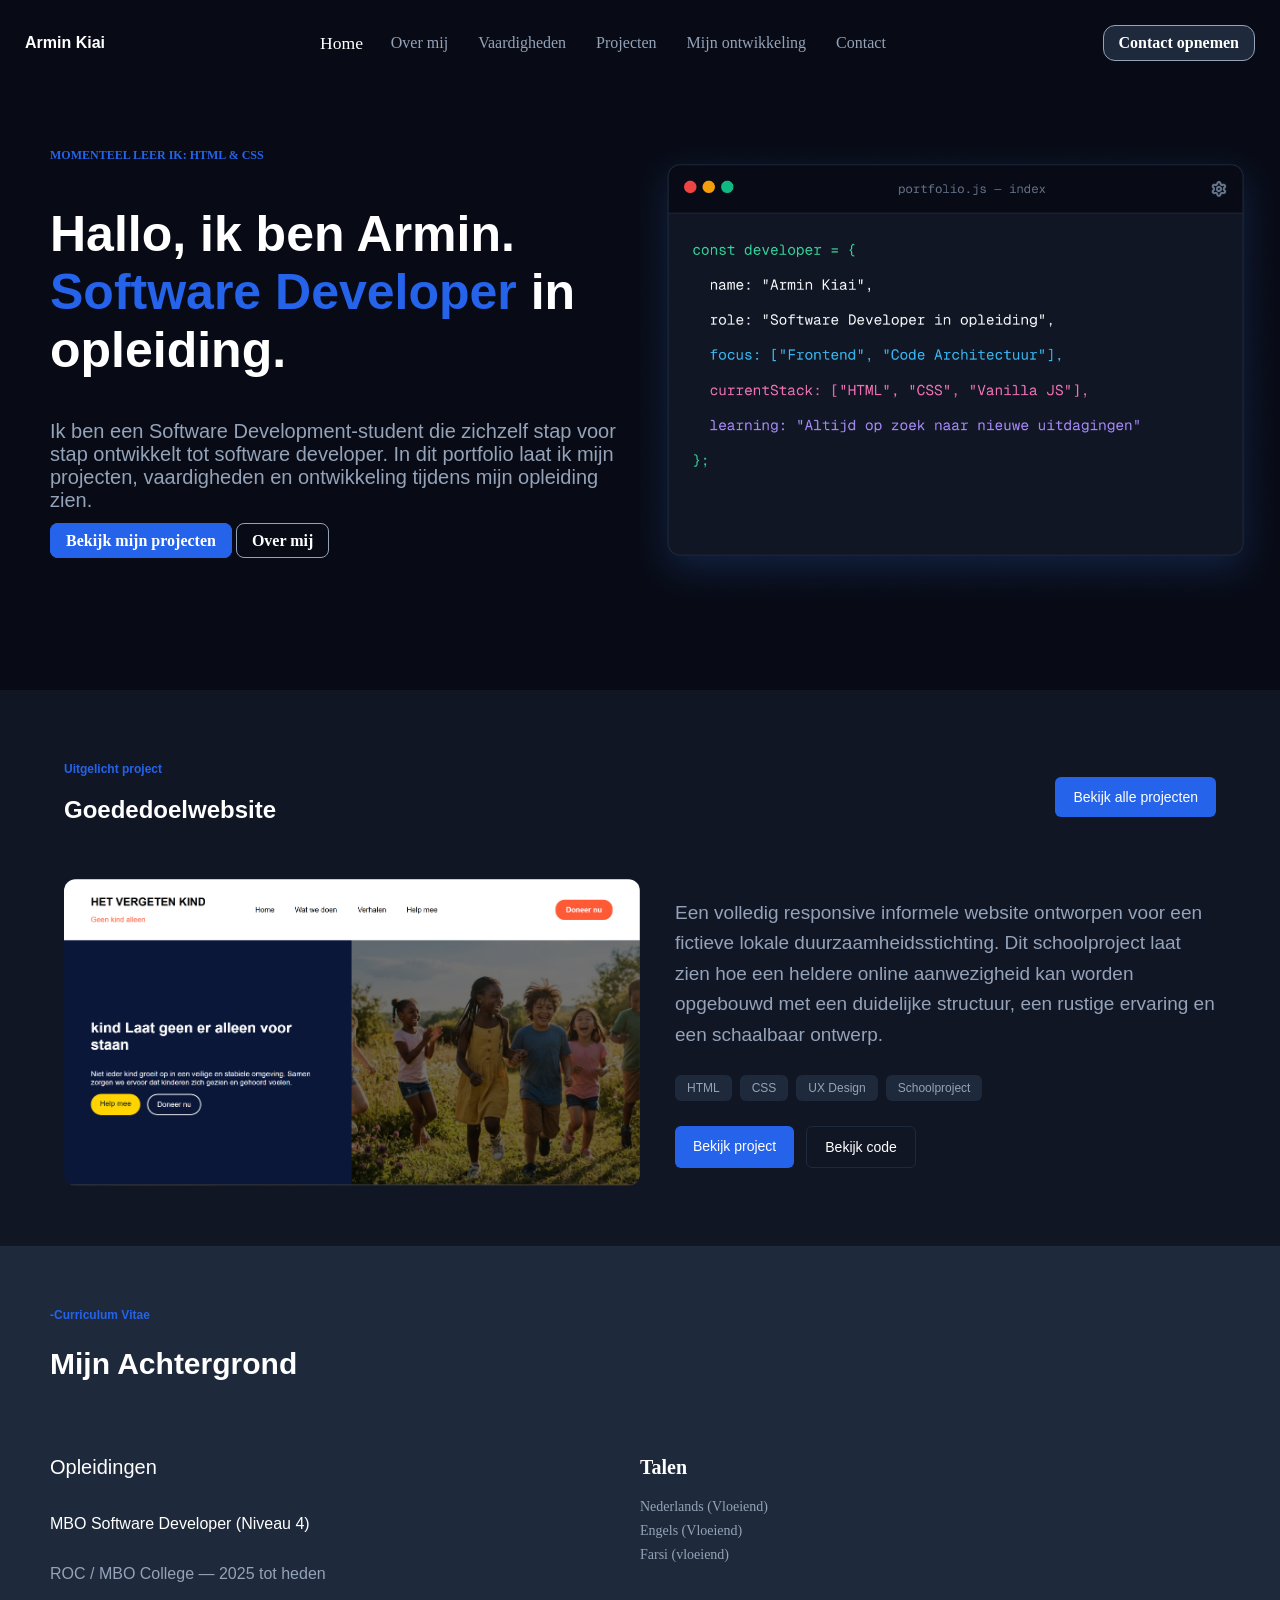
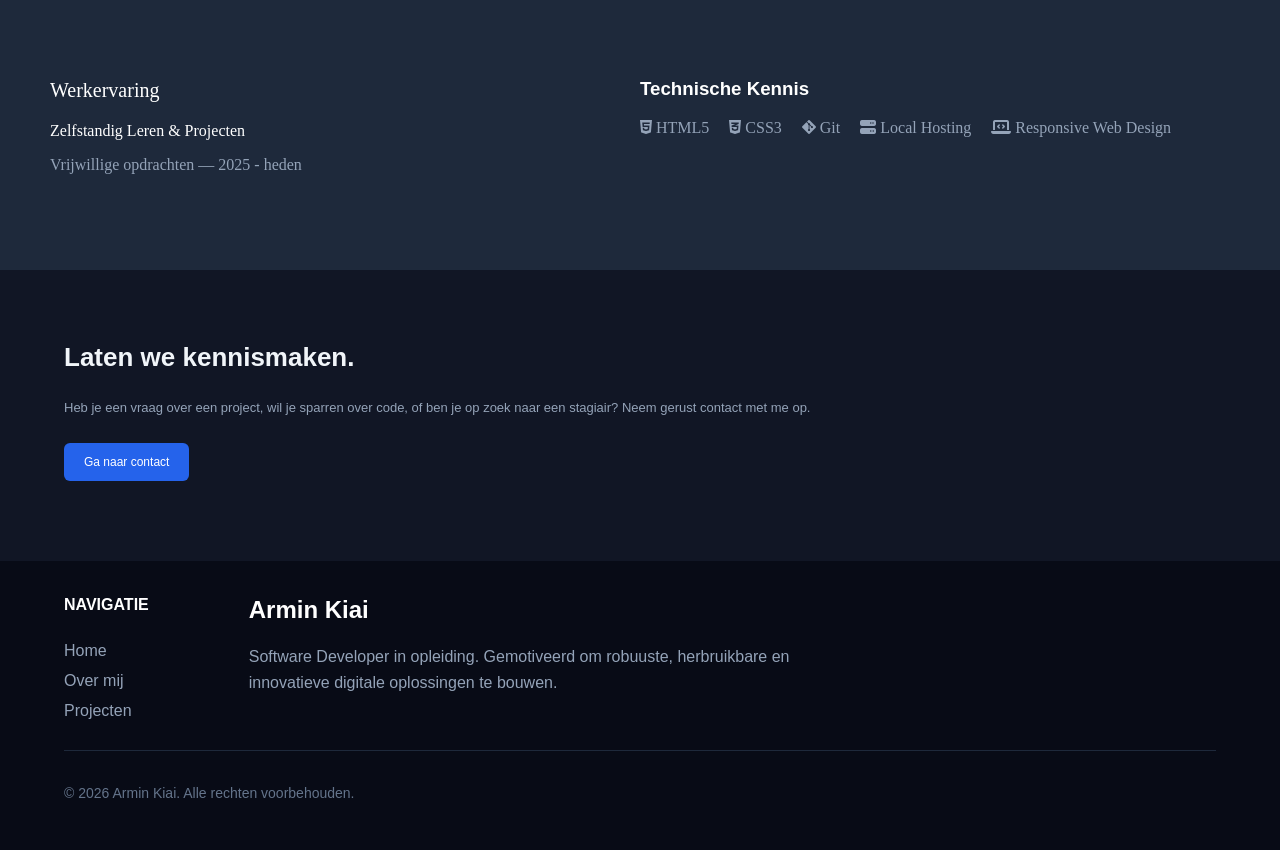
<file: index.html>
<!DOCTYPE html>
<html lang="en">


<head>
    <meta charset="UTF-8">
    <meta name="viewport" content="width=device-width, initial-scale=1.0">
    <title>Portfolio Armin</title>
    <link rel="stylesheet" href="Css/style.css">
    <link rel="stylesheet" href="https://cdnjs.cloudflare.com/ajax/libs/font-awesome/6.5.2/css/all.min.css">
</head>


<body>

    <header>
        <nav>
            <a href="#" class="logo"> <span>Armin Kiai</span></a>

            <button class="menu-knop" type="button" aria-label="Menu openen" aria-expanded="false"
                aria-controls="hoofdmenu">
                <i class="fa-solid fa-bars"></i>
            </button>

            <ul id="hoofdmenu">
                <li><a class="active" href="index.html">Home</a></li>
                <li><a href="overmij.html">Over mij</a></li>
                <li><a href="vaardigheden.html">Vaardigheden</a></li>
                <li><a href="projecten.html">Projecten</a></li>
                <li><a href="ontwikkeling.html">Mijn ontwikkeling</a></li>
                <li><a href="contact.html">Contact</a></li>
            </ul>

            <a href="contact.html" class="contact-knop">Contact opnemen</a>
        </nav>
    </header>

    <main>

        <section class="boven">

            <div>

                <p>MOMENTEEL LEER IK: HTML & CSS</p>

                <h1>Hallo, ik ben Armin.
                    <span class="blauw-tekst">Software Developer</span> in opleiding.
                </h1>

                <p class="stukje-tekst">Ik ben een Software Development-student die zichzelf stap voor stap ontwikkelt
                    tot software
                    developer. In dit portfolio laat ik mijn projecten, vaardigheden en ontwikkeling tijdens mijn
                    opleiding zien.</p>

                <a href="projecten.html" class="knop-bekijk">Bekijk mijn projecten</a>
                <a href="overmij.html" class="over-mij">Over mij</a>

            </div>

            <img src="image/codingscreen.jpg" alt="Armin Kiai" class="codingscreen">


        </section>




        <section class="goedendoel-app-intro">

            <div class="project-header">
                <div>
                    <p class="uitgelicht">Uitgelicht project</p>
                    <h2>Goededoelwebsite</h2>
                </div>

                <a href="projecten.html" class="alle-projecten">
                    Bekijk alle projecten
                </a>
            </div>

            <div class="project-container">

                <img src="image/goedendoel.jpg" alt="Website-goedendoel">

                <div class="project-info">
                    <p>
                        Een volledig responsive informele website ontworpen
                        voor een fictieve lokale duurzaamheidsstichting.
                        Dit schoolproject laat zien hoe een heldere online
                        aanwezigheid kan worden opgebouwd met een duidelijke
                        structuur, een rustige ervaring en een schaalbaar ontwerp.
                    </p>

                    <div class="project-tags">
                        <span>HTML</span>
                        <span>CSS</span>
                        <span>UX Design</span>
                        <span>Schoolproject</span>
                    </div>

                    <div class="project-knoppen">
                        <a href="goedendoel/index.html">Bekijk project</a>
                        <a href="https://github.com/arminkiai11/Non-profit-Website" target="_blank">Bekijk code</a>
                    </div>
                </div>

            </div>
        </section>



        <section class="achtergrond">


            <div class="knop-recht">
                <div>
                    <p>-Curriculum Vitae</p>
                    <h2>Mijn Achtergrond</h2>
                </div>

            </div>

            <div class="naast-elkaar">


                <div class="opleidingen">
                    <p>Opleidingen</p>
                    <p>MBO Software Developer (Niveau 4)</p>
                    <p>ROC / MBO College — 2025 tot heden</p>
                </div>


                <div class="talen">
                    <p>Talen</p>
                    <p>Nederlands (Vloeiend)</p>
                    <p>Engels (Vloeiend)</p>
                    <p>Farsi (vloeiend)</p>
                </div>



            </div>

            <div class="naast-elkaar-twee">

                <div class="in-twee">
                    <p>Werkervaring</p>
                    <p>Zelfstandig Leren & Projecten</p>
                    <p>Vrijwillige opdrachten — 2025 - heden</p>
                </div>


                <div class="technische-kennis">

                    <h3>Technische Kennis</h3>

                    <div class="kennis-labels">

                        <span><i class="fa-brands fa-html5"></i> HTML5</span>

                        <span><i class="fa-brands fa-css3-alt"></i> CSS3</span>

                        <span><i class="fa-brands fa-git-alt"></i> Git</span>

                        <span><i class="fa-solid fa-server"></i> Local Hosting</span>

                        <span><i class="fa-solid fa-laptop-code"></i> Responsive Web Design</span>

                    </div>
                </div>

            </div>

        </section>



        <section class="kennismaken">
            <h2>Laten we kennismaken.</h2>

            <p>
                Heb je een vraag over een project, wil je sparren over code,
                of ben je op zoek naar een stagiair?
                Neem gerust contact met me op.
            </p>

            <a href="contact.html" class="kennismaken-knop">
                Ga naar contact
            </a>
        </section>

    </main>

    <footer class="footer">

        <div class="footer-inhoud">
            <div class="footer-info">
                <h2>Armin Kiai</h2>
                <p>Software Developer in opleiding. Gemotiveerd om robuuste,
                    herbruikbare en innovatieve digitale oplossingen te bouwen.</p>
            </div>

            <div class="footer-navigatie">
                <h3>NAVIGATIE</h3>
                <a href="index.html">Home</a>
                <a href="overmij.html">Over mij</a>
                <a href="projecten.html">Projecten</a>
            </div>
        </div>

        <div class="footer-onderkant">
            <p>© 2026 Armin Kiai. Alle rechten voorbehouden.</p>


    </footer>




    <script>
        const menuKnop = document.querySelector(".menu-knop");
        const menu = document.querySelector("#hoofdmenu");

        menuKnop.addEventListener("click", function () {
            menu.classList.toggle("open");

            const isOpen = menu.classList.contains("open");

            menuKnop.setAttribute("aria-expanded", isOpen);
            menuKnop.setAttribute(
                "aria-label",
                isOpen ? "Menu sluiten" : "Menu openen"
            );

            menuKnop.querySelector("i").className = isOpen
                ? "fa-solid fa-xmark"
                : "fa-solid fa-bars";
        });
    </script>



</body>

</html>
</file>
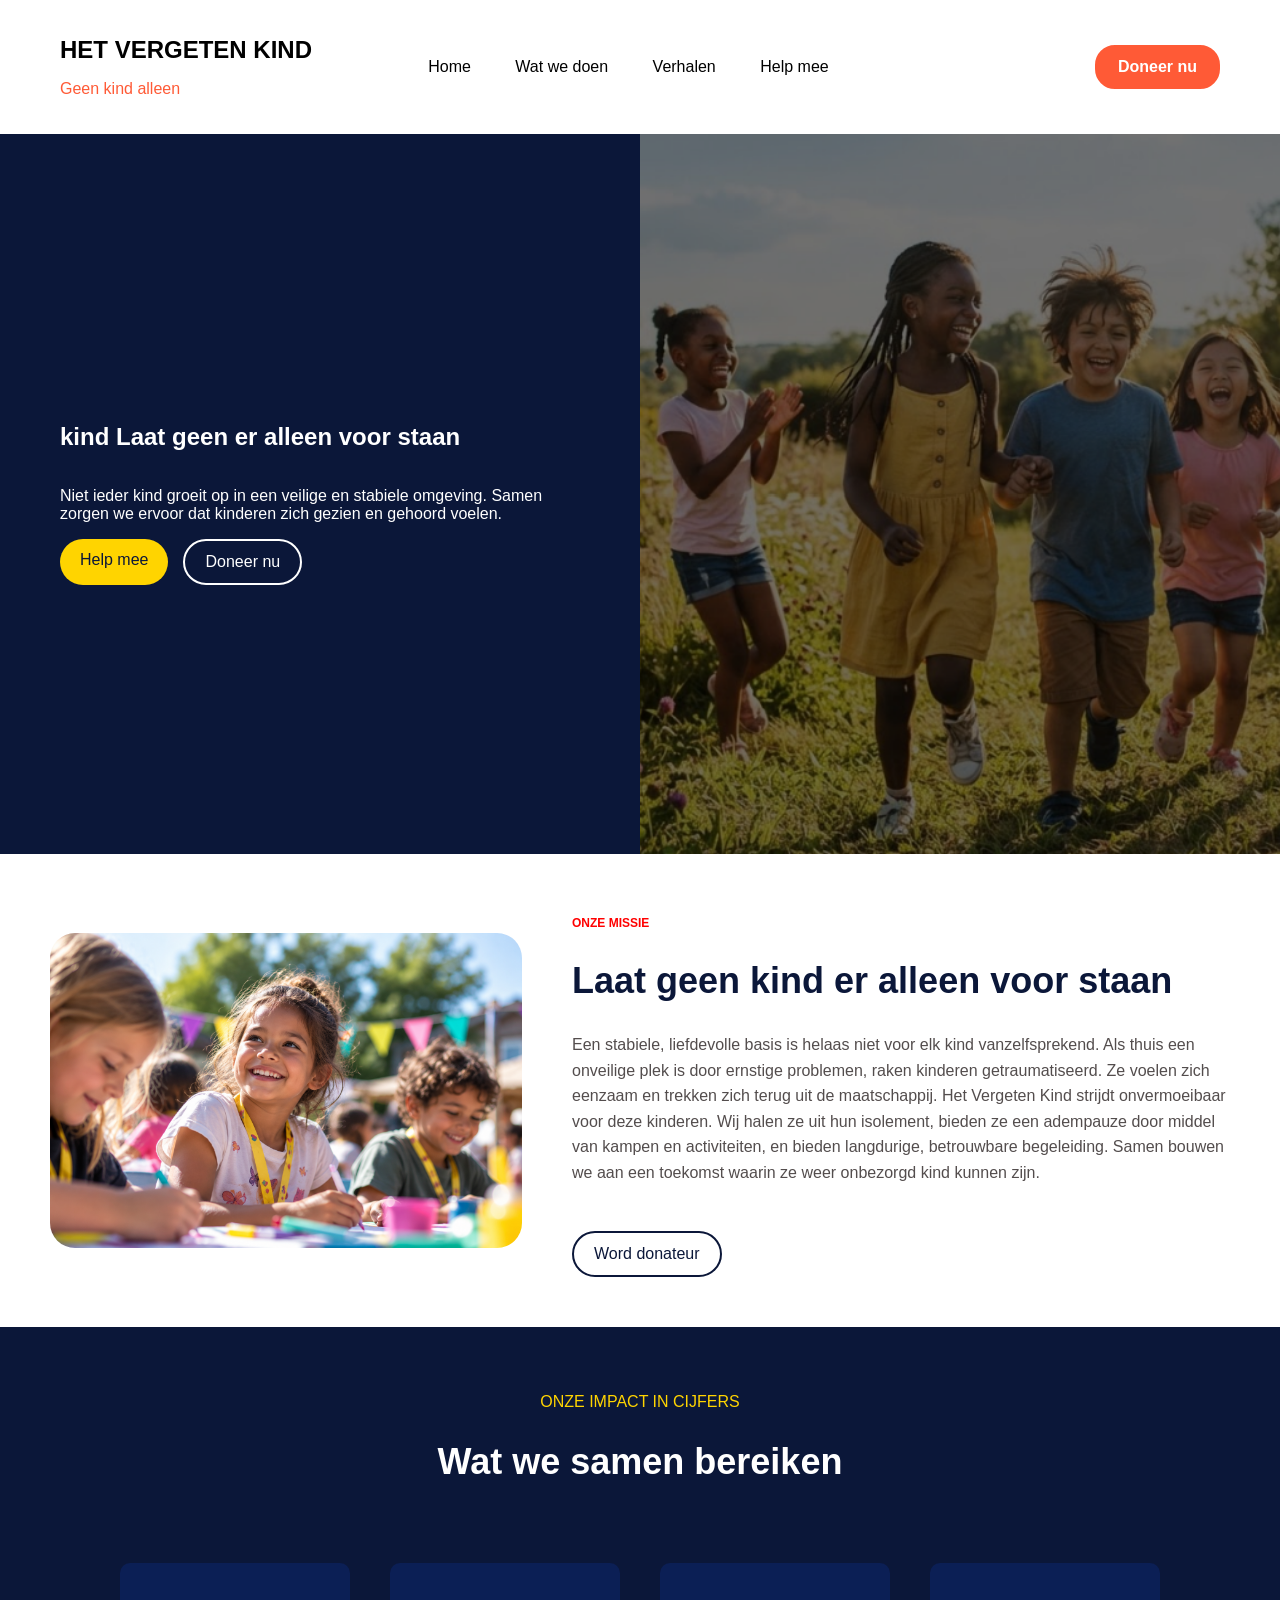
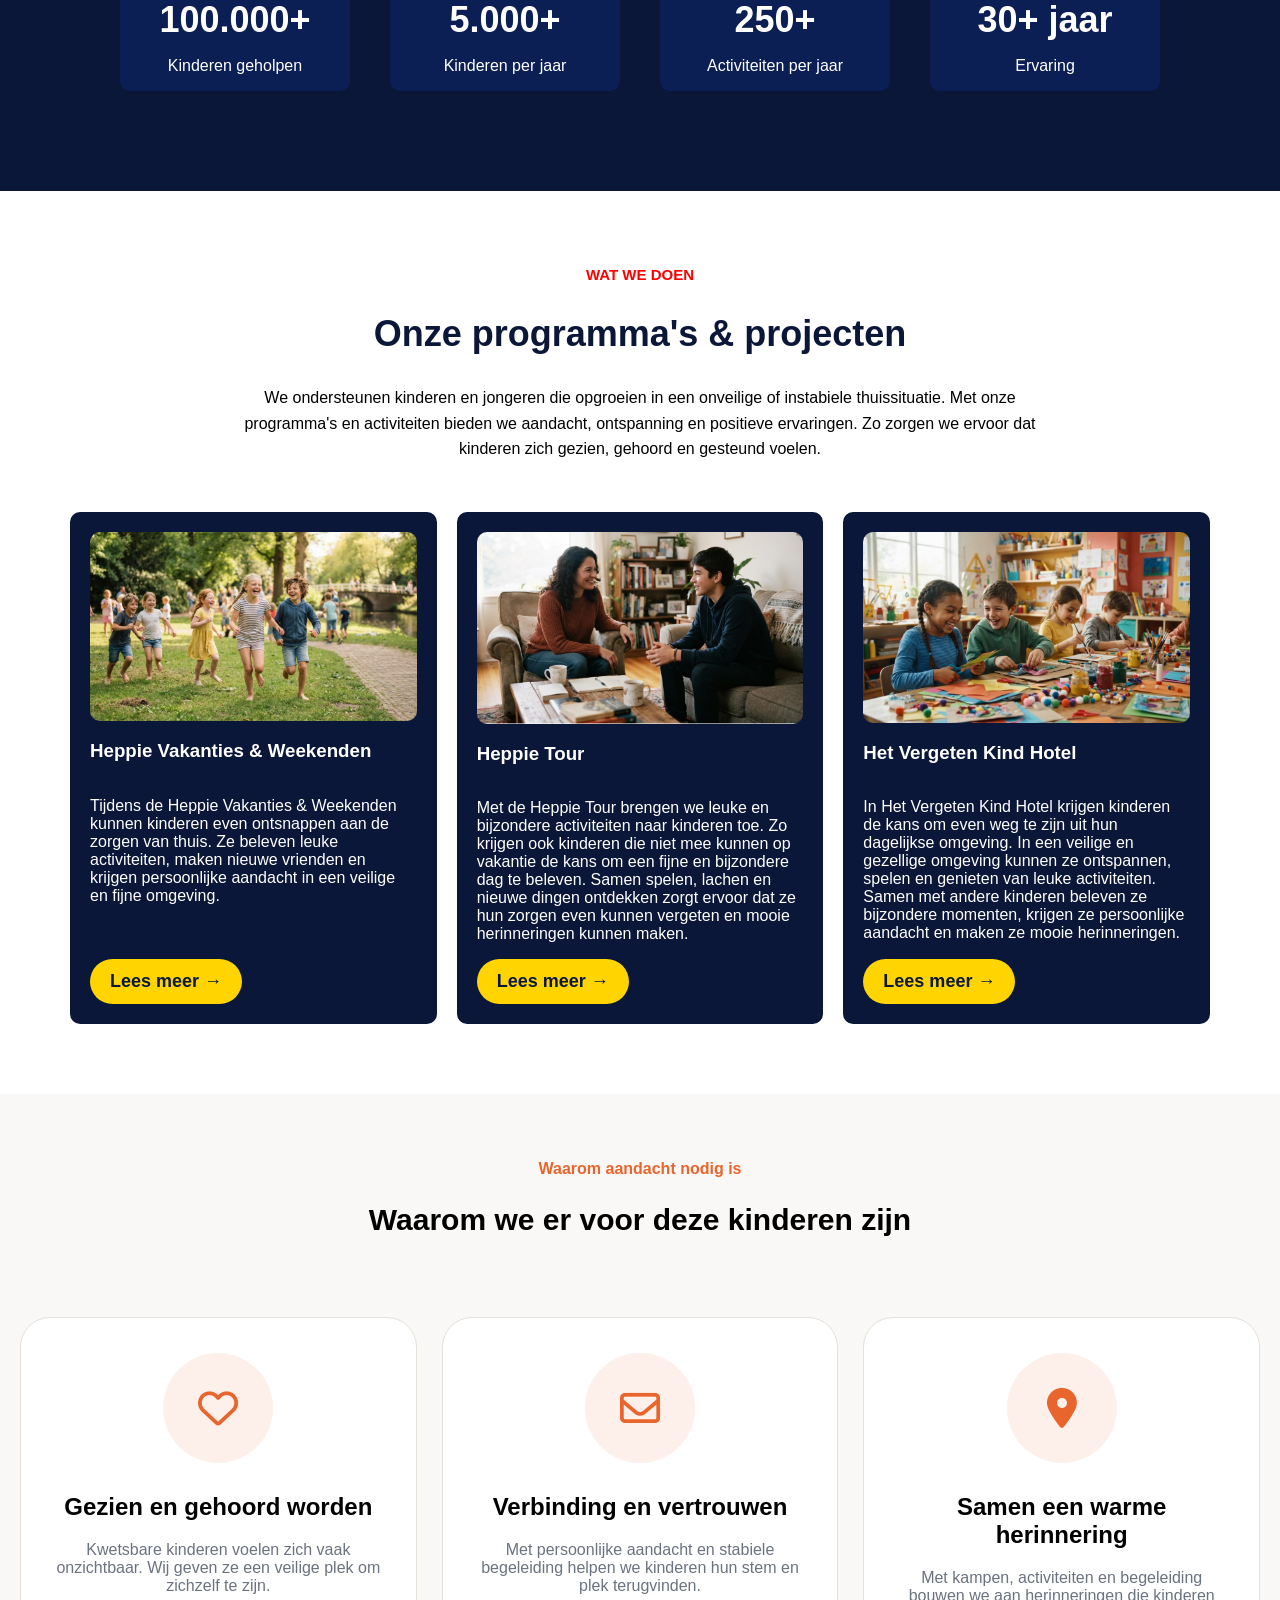
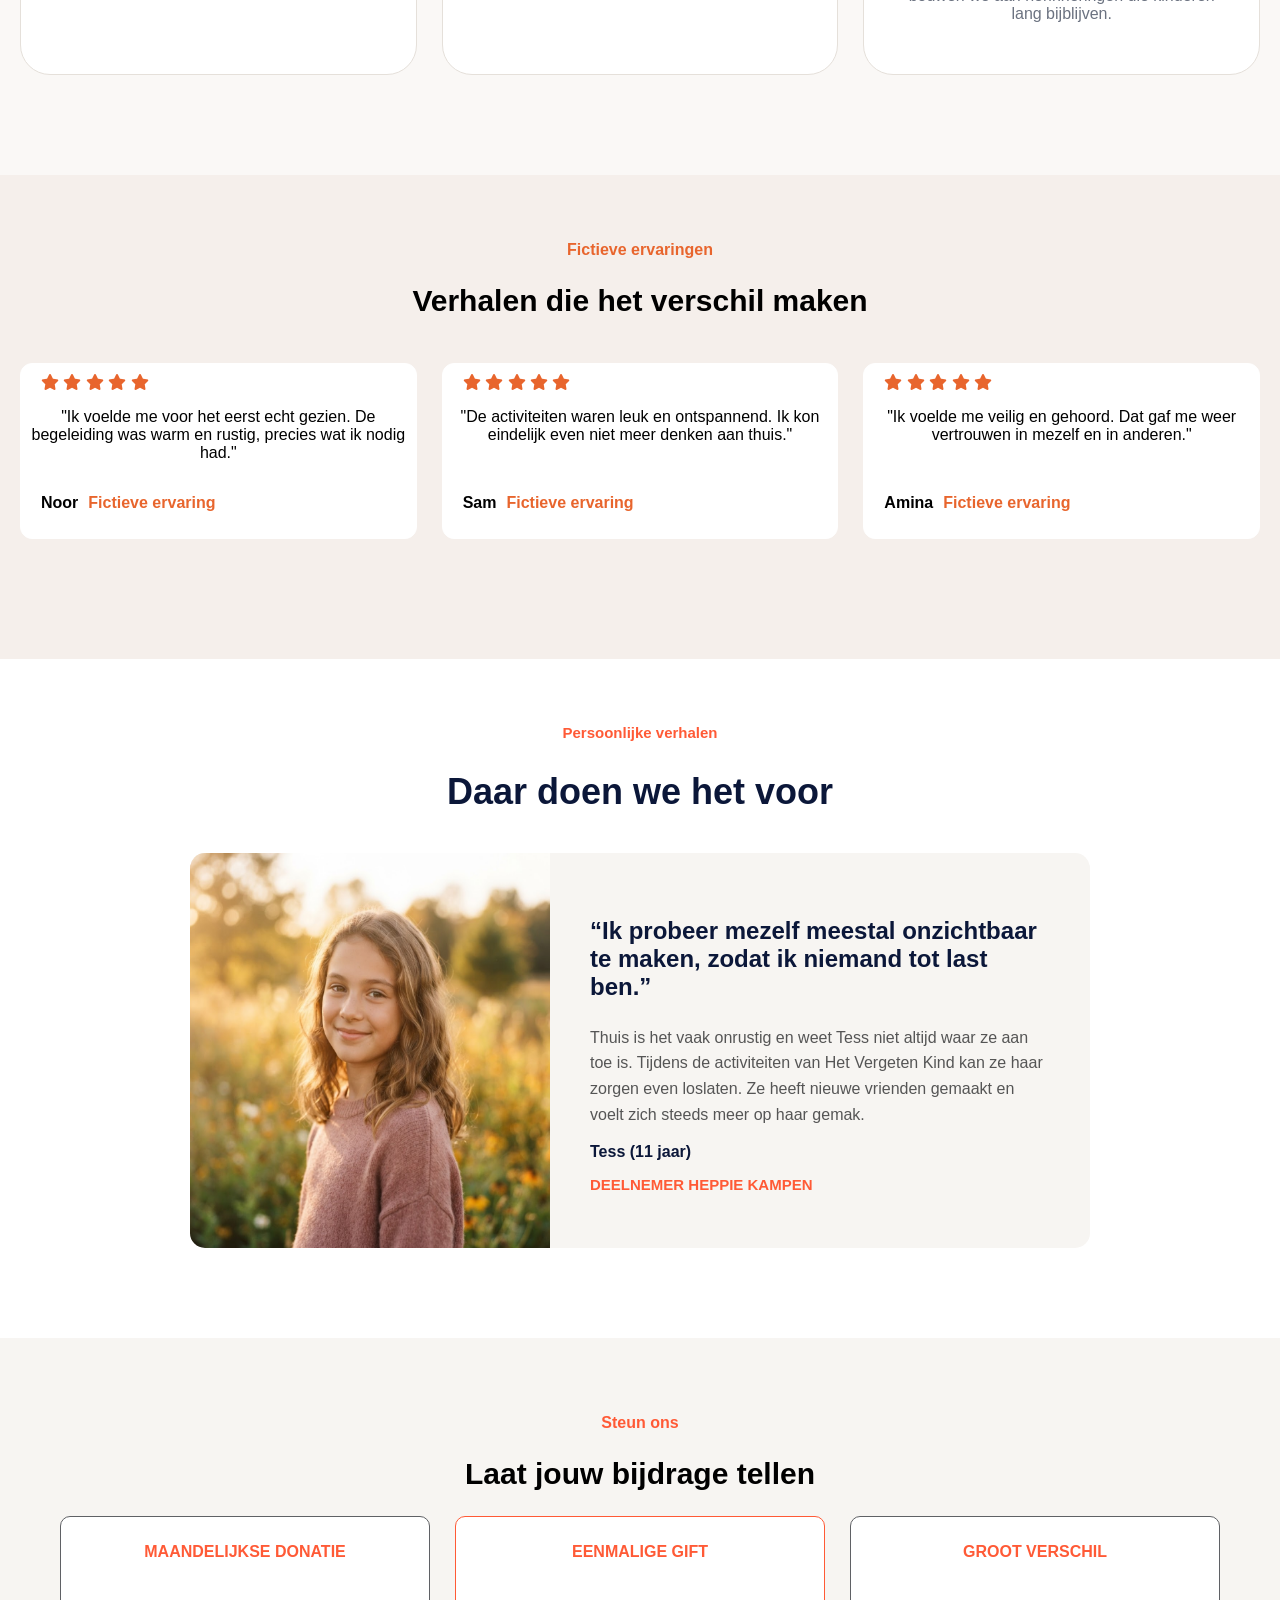
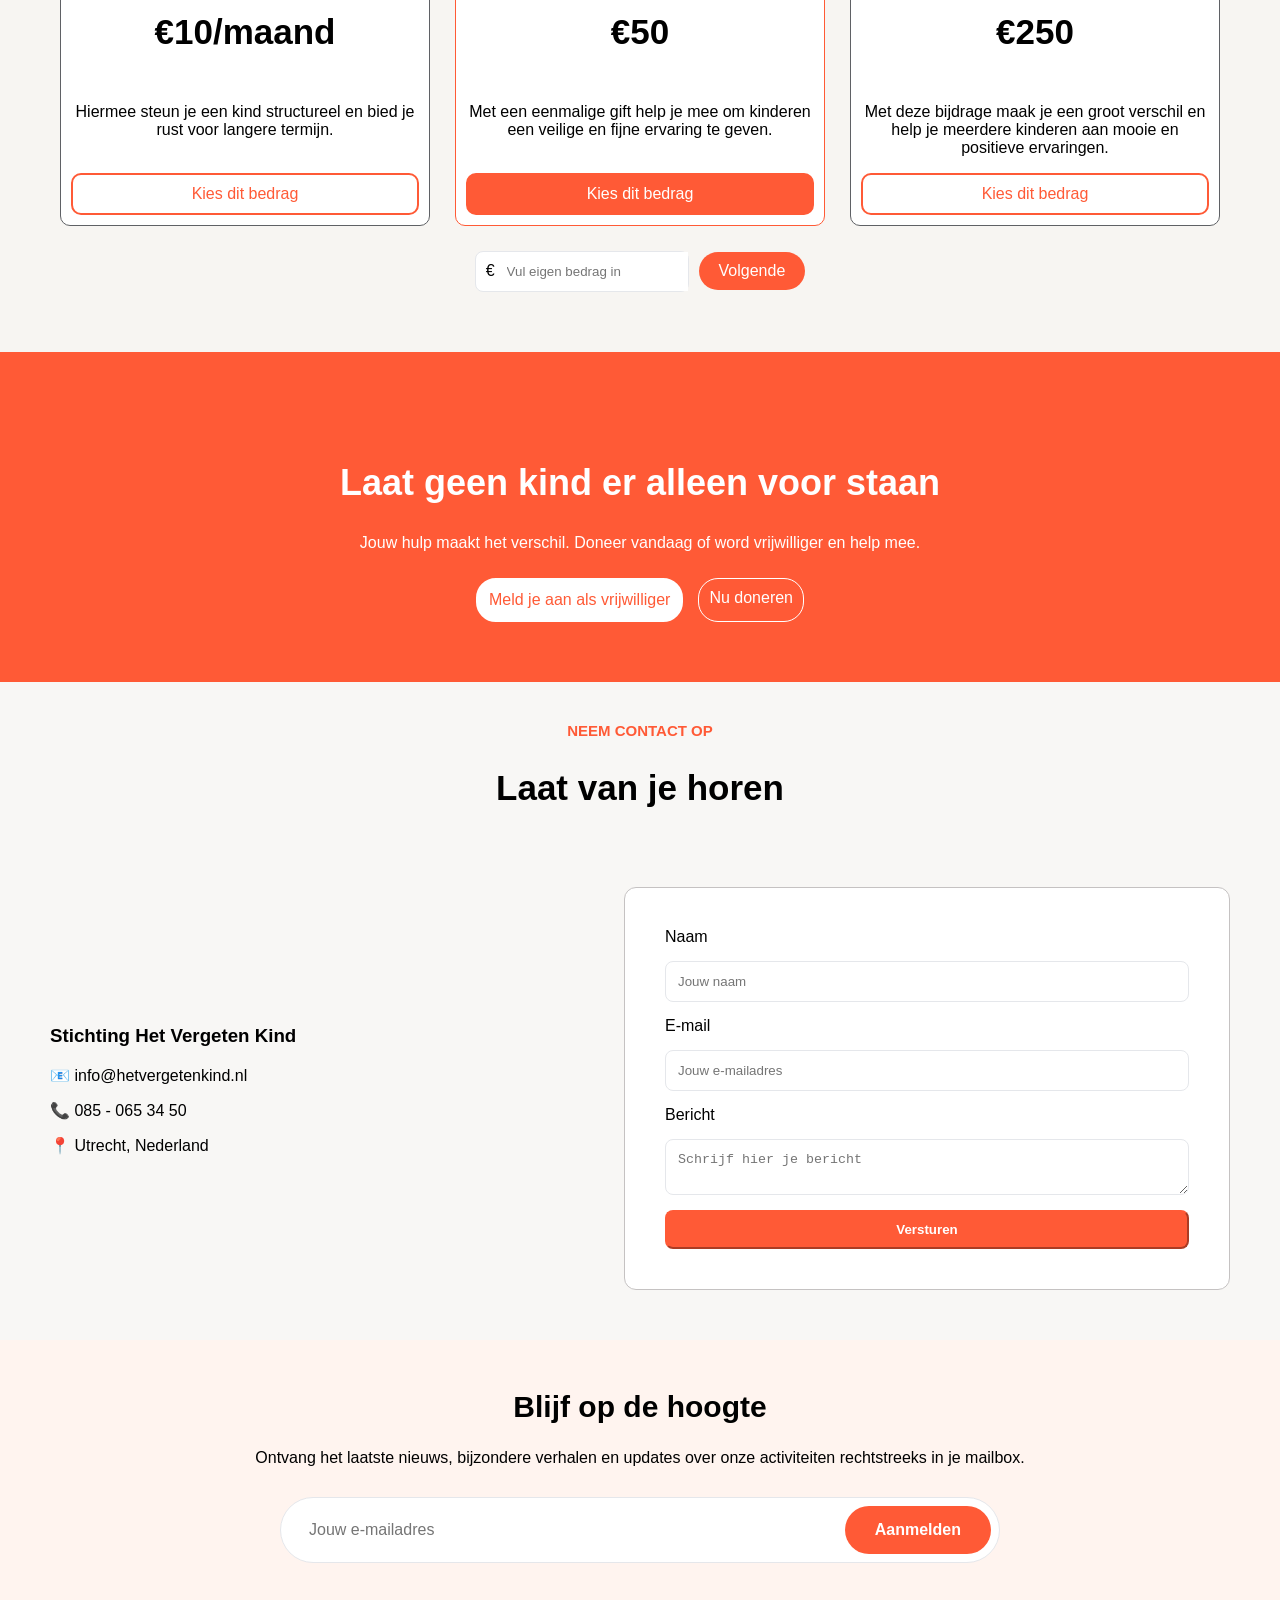
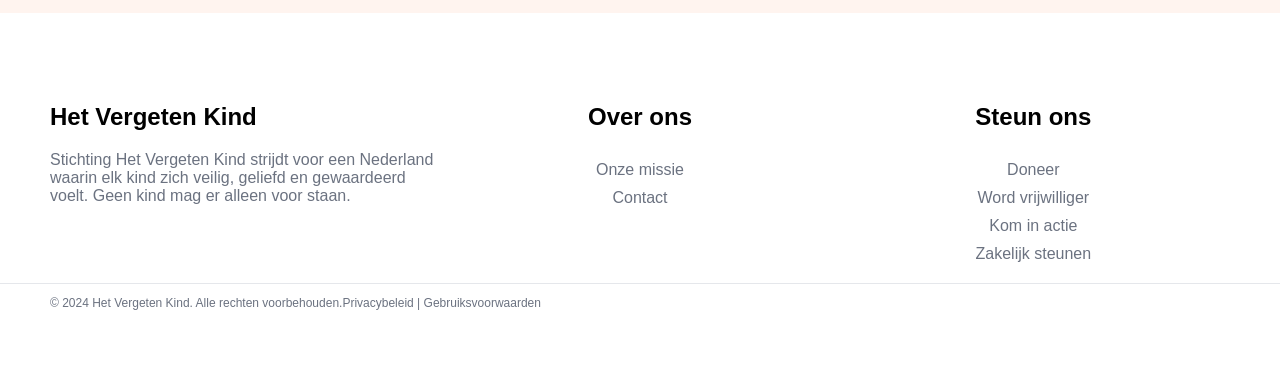
<file: goedendoel/index.html>
<!DOCTYPE html>
<html lang="nl">

<head>
    <link rel="stylesheet" href="https://cdnjs.cloudflare.com/ajax/libs/font-awesome/6.5.2/css/all.min.css">
    <meta charset="UTF-8">
    <meta name="viewport" content="width=device-width, initial-scale=1.0">
    <title>Het vergeten kind</title>
    <link rel="stylesheet" href="css/style.css">
</head>

<body>


    <header>

        <div class="logo-text">
            <h1 class="logo">HET VERGETEN KIND</h1>
            <p>Geen kind alleen</p>
        </div>

        <nav>
            <a href="#">Home</a>
            <a href="#wat-we-doen">Wat we doen</a>
            <a href="#verhalen">Verhalen</a>
            <a href="#donatie">Help mee</a>
        </nav>

        <a href="#donatie" class="doneer-nu-knop">Doneer nu</a>


    </header>


    <section class="hero">

        <div class="hero-tekst">

            <h1>kind Laat geen er alleen voor staan</h1>

            <p>
                Niet ieder kind groeit op in een veilige en stabiele omgeving.
                Samen zorgen we ervoor dat kinderen zich gezien en gehoord voelen.
            </p>

            <div class="hero-knoppen">
                <a href="#contact-form" class="knop">Help mee</a>
                <a href="#donatie" class="doneer-knop">Doneer nu</a>
            </div>

        </div>

        <img src="fotos/laatste.png" alt="Kind tijdens een activiteit">

    </section>



    <section id="missie" class="missie">

        <img class="missie-foto" src="fotos/Hero-kinderen4.jpg" alt="Kind tijdens een activiteit">

        <div class="missie-tekst">

            <p class="missie-label">ONZE MISSIE</p>

            <h2 class="kind-alleen">
                Laat geen kind er alleen voor staan
            </h2>

            <p class="tekst-missie">
                Een stabiele, liefdevolle basis is helaas niet voor elk kind
                vanzelfsprekend. Als thuis een onveilige plek is door ernstige
                problemen, raken kinderen getraumatiseerd. Ze voelen zich eenzaam
                en trekken zich terug uit de maatschappij.

                Het Vergeten Kind strijdt onvermoeibaar voor deze kinderen.
                Wij halen ze uit hun isolement, bieden ze een adempauze door middel
                van kampen en activiteiten, en bieden langdurige, betrouwbare
                begeleiding. Samen bouwen we aan een toekomst waarin ze weer
                onbezorgd kind kunnen zijn.
            </p>

            <a class="word-donateur" href="#donatie">Word donateur</a>

        </div>

    </section>



    <section class="impact-deel">

        <p class="impact">ONZE IMPACT IN CIJFERS</p>

        <h2 class="samen-bereiken">
            Wat we samen bereiken
        </h2>

        <div class="impact-cijfers">

            <div>
                <h3>100.000+</h3>
                <p>Kinderen geholpen</p>
            </div>

            <div>
                <h3>5.000+</h3>
                <p>Kinderen per jaar</p>
            </div>

            <div>
                <h3>250+</h3>
                <p>Activiteiten per jaar</p>
            </div>

            <div>
                <h3>30+ jaar</h3>
                <p>Ervaring</p>
            </div>

        </div>

    </section>



    <section class="verhalen">

        <p id="wat-we-doen" class="wat-doen">WAT WE DOEN</p>

        <h2 class="programma">
            Onze programma's & projecten
        </h2>

        <p class="programma-tekst">
            We ondersteunen kinderen en jongeren die opgroeien in een onveilige
            of instabiele thuissituatie. Met onze programma's en activiteiten
            bieden we aandacht, ontspanning en positieve ervaringen.
            Zo zorgen we ervoor dat kinderen zich gezien, gehoord en gesteund voelen.
        </p>


        <div class="verhalen-cards">

            <div class="card-een">

                <img src="fotos/spellende-kinderen.jpg" alt="Kind tijdens een activiteit">

                <h3>Heppie Vakanties & Weekenden</h3>

                <p>
                    Tijdens de Heppie Vakanties & Weekenden kunnen kinderen even
                    ontsnappen aan de zorgen van thuis. Ze beleven leuke activiteiten,
                    maken nieuwe vrienden en krijgen persoonlijke aandacht in een
                    veilige en fijne omgeving.
                </p>

                <a class="lees-meer" href="https://www.hetvergetenkind.nl/wat-we-doen/kinderactiviteiten/heppie-vakanties-weekenden/" target="_blank">Lees meer →</a>

            </div>


            <div class="card-twee">

                <img src="fotos/gesprek-kind.jpg" alt="Kind tijdens een activiteit">

                <h3>Heppie Tour</h3>

                <p>
                    Met de Heppie Tour brengen we leuke en bijzondere activiteiten
                    naar kinderen toe. Zo krijgen ook kinderen die niet mee kunnen
                    op vakantie de kans om een fijne en bijzondere dag te beleven.

                    Samen spelen, lachen en nieuwe dingen ontdekken zorgt ervoor dat
                    ze hun zorgen even kunnen vergeten en mooie herinneringen kunnen maken.
                </p>

                <a class="lees-meer" href="https://www.hetvergetenkind.nl/wat-we-doen/kinderactiviteiten/heppie-tour/" target="_blank">Lees meer →</a>

            </div>


            <div class="card-drie">

                <img src="fotos/kinderen-lachen.jpg" alt="Kind tijdens een activiteit">

                <h3>Het Vergeten Kind Hotel</h3>

                <p>
                    In Het Vergeten Kind Hotel krijgen kinderen de kans om even weg
                    te zijn uit hun dagelijkse omgeving. In een veilige en gezellige
                    omgeving kunnen ze ontspannen, spelen en genieten van leuke activiteiten.

                    Samen met andere kinderen beleven ze bijzondere momenten,
                    krijgen ze persoonlijke aandacht en maken ze mooie herinneringen.
                </p>

                <a class="lees-meer" href="https://www.hetvergetenkind.nl/hotel-heppie-een-plek-om-op-adem-te-komen/" target="_blank">Lees meer →</a>

            </div>

        </div>

    </section>


    <section class="waarom-aandacht">

        <p>Waarom aandacht nodig is</p>
        <h2>Waarom we er voor deze kinderen zijn</h2>
        <div class="alle-boxen">
            <div class="een">

                <div class="hartje">
                    <i class="fa-regular fa-heart"></i>
                </div>

                <h2>Gezien en gehoord worden</h2>
                <p>Kwetsbare kinderen voelen zich vaak onzichtbaar. Wij geven ze een veilige plek om zichzelf te zijn.
                </p>

            </div>


            <div class="twee">

                <div class="icoon">
                    <i class="fa-regular fa-envelope"></i>
                </div>

                <h2>Verbinding en vertrouwen</h2>
                <p>Met persoonlijke aandacht en stabiele begeleiding helpen we kinderen hun stem en plek terugvinden.
                </p>
            </div>


            <div class="drie">

                <div class="icoon-twee">
                    <i class="fa-solid fa-location-dot"></i>
                </div>

                <h2>Samen een warme herinnering</h2>
                <p>Met kampen, activiteiten en begeleiding bouwen we aan herinneringen die kinderen lang bijblijven.
                </p>

            </div>

        </div>


    </section>




   
<section class="reviews">

    <p>Fictieve ervaringen</p>
    <h2>Verhalen die het verschil maken</h2>

    <div class="alles">

        <div class="review-een">

            <div class="sterren">
                <i class="fa-solid fa-star"></i>
                <i class="fa-solid fa-star"></i>
                <i class="fa-solid fa-star"></i>
                <i class="fa-solid fa-star"></i>
                <i class="fa-solid fa-star"></i>
            </div>

            <p>"Ik voelde me voor het eerst echt gezien. De begeleiding was warm en rustig, precies wat ik nodig had."</p>

            <div class="weer-tweekleuren">
                <p class="noor">Noor</p>
                <p class="ervaring-noor">Fictieve ervaring</p>
            </div>

        </div>

        <div class="review-twee">

            <div class="sterren">
                <i class="fa-solid fa-star"></i>
                <i class="fa-solid fa-star"></i>
                <i class="fa-solid fa-star"></i>
                <i class="fa-solid fa-star"></i>
                <i class="fa-solid fa-star"></i>
            </div>

            <p>"De activiteiten waren leuk en ontspannend. Ik kon eindelijk even niet meer denken aan thuis."</p>

            <div class="weer-tweekleuren">
                <p>Sam</p>
                <p class="ervaring-noor">Fictieve ervaring</p>
            </div>

        </div>

        <div class="review-drie">

            <div class="sterren">
                <i class="fa-solid fa-star"></i>
                <i class="fa-solid fa-star"></i>
                <i class="fa-solid fa-star"></i>
                <i class="fa-solid fa-star"></i>
                <i class="fa-solid fa-star"></i>
            </div>

            <p>"Ik voelde me veilig en gehoord. Dat gaf me weer vertrouwen in mezelf en in anderen."</p>

            <div class="weer-tweekleuren">
                <p>Amina</p>
                <p class="ervaring-noor">Fictieve ervaring</p>
            </div>

        </div>

    </div>

</section>


    <section class="verhalen-section">

        <p id="verhalen" class="verhalen-label">
            Persoonlijke verhalen
        </p>

        <h2 class="verhalen-titel">
            Daar doen we het voor
        </h2>

        <div class="verhaal-card">

            <img src="fotos/meisjelachen.jpg" alt="Meisje lachen">

            <div class="verhalen-tekst">

                <p class="verhaal-quote">
                    “Ik probeer mezelf meestal onzichtbaar te maken,
                    zodat ik niemand tot last ben.”
                </p>

                <p class="verhaal">
                    Thuis is het vaak onrustig en weet Tess niet altijd waar ze
                    aan toe is. Tijdens de activiteiten van Het Vergeten Kind
                    kan ze haar zorgen even loslaten. Ze heeft nieuwe vrienden
                    gemaakt en voelt zich steeds meer op haar gemak.
                </p>

                <p class="naam-tess">
                    Tess (11 jaar)
                </p>

                <p class="heppie-kampen">
                    DEELNEMER HEPPIE KAMPEN
                </p>

            </div>

        </div>

    </section>



    <section id="donatie" class="donatie">

        <p class="donatie-label">
            Steun ons
        </p>

        <h2 class="donatie-titel">
            Laat jouw bijdrage tellen
        </h2>


        <div class="donatie-cards">


            <div class="donatie-een">

                <p class="maandelijkse-donatie">
                    MAANDELIJKSE DONATIE
                </p>

                <h3 class="donatie-bedrag">
                    €10/maand
                </h3>

                <p class="beschrijving-een">
                    Hiermee steun je een kind structureel en bied je rust
                    voor langere termijn.
                </p>

                <a class="kiesbedrag-een" href="#donatie">
                    Kies dit bedrag
                </a>

            </div>



            <div class="donatie-twee">

                <p class="eenmalige-gift">
                    EENMALIGE GIFT
                </p>

                <h3 class="bedrag">
                    €50
                </h3>

                <p class="beschrijving-twee">
                    Met een eenmalige gift help je mee om kinderen een veilige
                    en fijne ervaring te geven.
                </p>

                <a class="kiesbedrag-twee" href="#donatie">
                    Kies dit bedrag
                </a>

            </div>



            <div class="donatie-drie">

                <p class="groot-verschil">
                    GROOT VERSCHIL
                </p>

                <h3 class="bedrag-drie">
                    €250
                </h3>

                <p class="beschrijving-drie">
                    Met deze bijdrage maak je een groot verschil en help je
                    meerdere kinderen aan mooie en positieve ervaringen.
                </p>

                <a class="kiesbedrag-drie" href="#dontie">
                    Kies dit bedrag
                </a>

            </div>

        </div>



        <div class="eigen-bedrag">

            <div class="bedrag-invoer">

                <span class="euro-teken">€</span>

                <input class="bedrag-input" type="number" placeholder="Vul eigen bedrag in">

            </div>

            <a class="volgende-knop" href="#donatie">
                Volgende
            </a>

        </div>

    </section>




    <section class="cta">

        <div>

            <h2 class="kind-alleen">Laat geen kind er alleen voor staan</h2>

            <p class="hulp-tekst">Jouw hulp maakt het verschil. Doneer vandaag of word vrijwilliger en help mee.</p>




            <div class="cta-knoppen">
                <a class="vrijwilliger-knop" href="#contact-form">Meld je aan als vrijwilliger</a>
                <a class="nu-doneren-knop" href="#donatie">Nu doneren</a>
            </div>

        </div>


    </section>








    <section class="contact">

        <p class="neem-contact">NEEM CONTACT OP</p>

        <h2 class="laat-horen">Laat van je horen</h2>


        <div class="contact-inhoud">

            <div class="contact-gegevens">

                <h3>Stichting Het Vergeten Kind</h3>

                <p>📧 info@hetvergetenkind.nl</p>

                <p>📞 085 - 065 34 50</p>

                <p>📍 Utrecht, Nederland</p>

            </div>


            <div class="contact-formulier">

                <form id="contact-form">

                    <label for="naam">Naam</label>
                    <input type="text" id="naam" required placeholder="Jouw naam">

                    <label for="email">E-mail</label>
                    <input type="email" id="email" required placeholder="Jouw e-mailadres">

                    <label for="bericht">Bericht</label>
                    <textarea id="bericht" placeholder="Schrijf hier je bericht" required></textarea>

                    <button type="submit">Versturen</button>

                </form>

            </div>

        </div>




    </section>


    <section class="hoogte">


        <div>

            <h2>Blijf op de hoogte</h2>

            <p>Ontvang het laatste nieuws, bijzondere verhalen en updates over onze activiteiten rechtstreeks in je
                mailbox.</p>


            <div class="aanmeld-link">
                <input type="email" placeholder="Jouw e-mailadres">
                <button>Aanmelden</button>
            </div>
        </div>

    </section>


    <footer class="footer">




        <div class="inhoud-footer">


            <div class="vgt-kind">

                <h2>Het Vergeten Kind</h2>
                <p>Stichting Het Vergeten Kind strijdt voor een Nederland waarin elk kind zich veilig, geliefd en
                    gewaardeerd voelt. Geen kind mag er alleen voor staan.</p>

            </div>


            <div class="over-ons-footer">

                <h2>Over ons</h2>

                <a href="#missie">Onze missie</a>
                <a href="#contact-form">Contact</a>

            </div>



            <div class="steun-ons-footer">

                <h2>Steun ons</h2>

                <a href="#donatie">Doneer</a>
                <a href="#contact-form">Word vrijwilliger</a>
                <a href="#contact-form">Kom in actie</a>
                <a href="#contact-form">Zakelijk steunen</a>
            </div>



        </div>



        <div class="footer-tekst">

            <p>© 2024 Het Vergeten Kind. Alle rechten voorbehouden.</p>

            <p>Privacybeleid | Gebruiksvoorwaarden</p>

        </div>


    </footer>




</body>

</html>
</file>
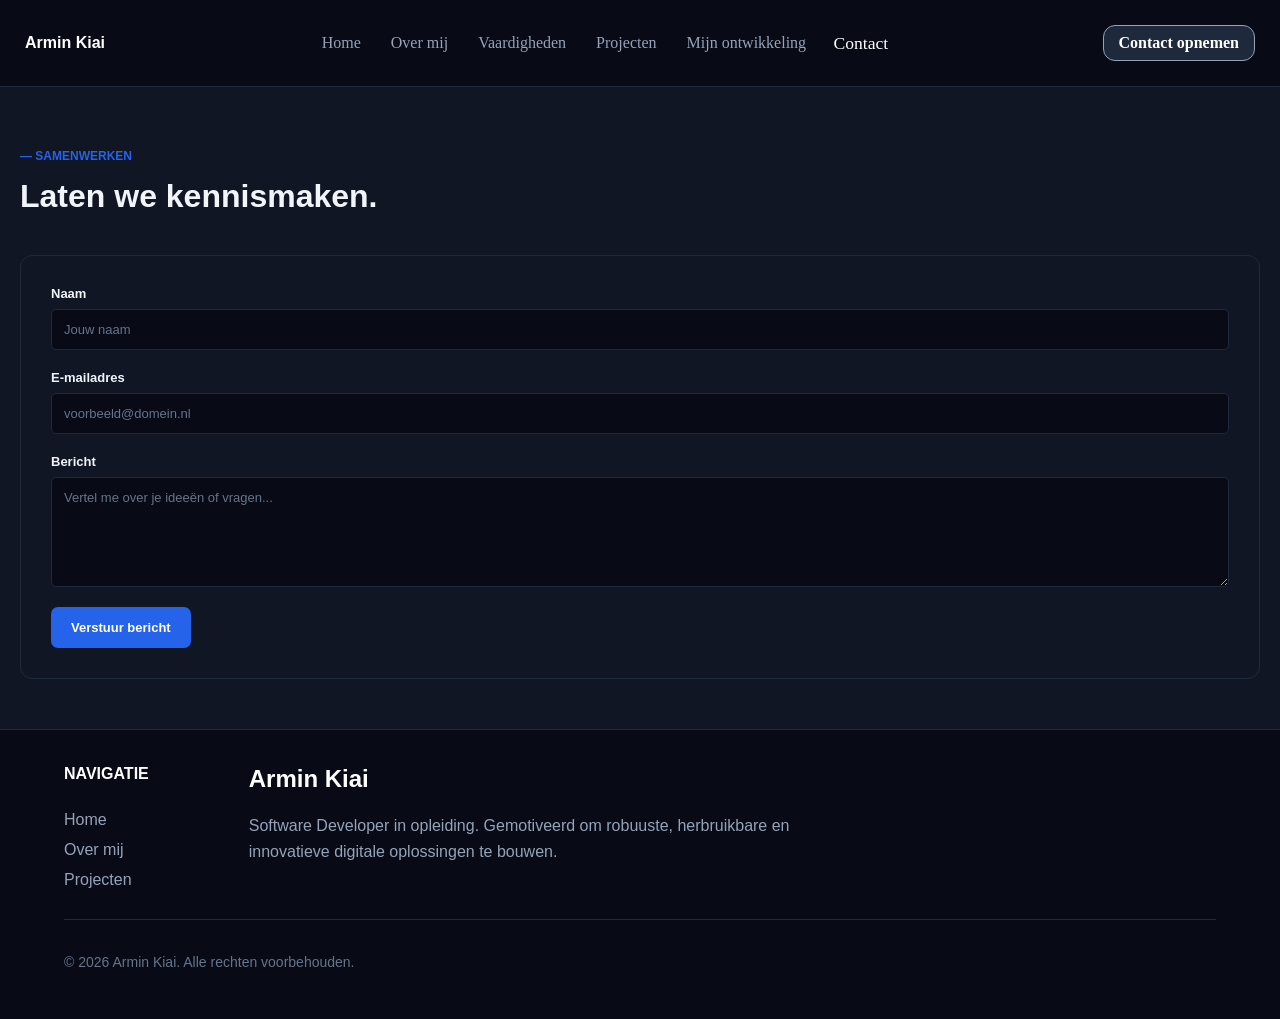
<file: contact.html>
<!DOCTYPE html>
<html lang="en">

<head>
    <meta name="viewport" content="width=device-width, initial-scale=1.0">
    <link rel="stylesheet" href="Css/style.css">
    <meta charset="UTF-8">
    <meta name="viewport" content="width=device-width, initial-scale=1.0">
    <title>Contact</title>
</head>

<body>

    <header>
        <nav>
            <a href="#" class="logo"> <span>Armin Kiai</span></a>
            <button class="menu-knop" onclick="toggleMenu()">☰</button>

            <ul>
                <li><a href="index.html">Home</a></li>
                <li><a href="overmij.html">Over mij</a></li>
                <li><a href="vaardigheden.html">Vaardigheden</a></li>
                <li><a href="projecten.html">Projecten</a></li>
                <li><a href="ontwikkeling.html">Mijn ontwikkeling</a></li>
                <li><a class="active" href="contact.html">Contact</a></li>
            </ul>

            <a href="contact.html" class="contact-knop">Contact opnemen</a>
        </nav>
    </header>



    <section class="contact">

        <p class="contact-klein">— SAMENWERKEN</p>
        <h2>Laten we kennismaken.</h2>

        <div class="contact-alles">

            <div class="contact-formulier">

                <form>

                    <div class="formulier-boven">

                        <div class="formulier-veld">
                            <label for="naam">Naam</label>
                            <input type="text" id="naam" name="naam" placeholder="Jouw naam" required>
                        </div>

                        <div class="formulier-veld">
                            <label for="email">E-mailadres</label>
                            <input type="email" id="email" name="email" placeholder="voorbeeld@domein.nl" required>
                        </div>

                    </div>

                    <div class="formulier-veld">
                        <label for="bericht">Bericht</label>
                        <textarea id="bericht" name="bericht" placeholder="Vertel me over je ideeën of vragen..."
                            required></textarea>
                    </div>

                    <button type="submit">Verstuur bericht</button>

                </form>

            </div>

        </div>

    </section>

<footer class="footer">

    <div class="footer-inhoud">
        <div class="footer-info">
            <h2>Armin Kiai</h2>
            <p>Software Developer in opleiding. Gemotiveerd om robuuste,
                herbruikbare en innovatieve digitale oplossingen te bouwen.</p>
        </div>

        <div class="footer-navigatie">
            <h3>NAVIGATIE</h3>
            <a href="index.html">Home</a>
            <a href="overmij.html">Over mij</a>
            <a href="projecten.html">Projecten</a>
        </div>
    </div>

    <div class="footer-onderkant">
        <p>© 2026 Armin Kiai. Alle rechten voorbehouden.</p>

        <div class="footer-iconen">
            <a href="#"><i class="fa-brands fa-github"></i></a>
            <a href="#"><i class="fa-brands fa-linkedin-in"></i></a>
        </div>
    </div>

</footer>

<script>
    function toggleMenu() {
        document.querySelector("header ul").classList.toggle("open");
    }
</script>


</body>

</html>
</file>
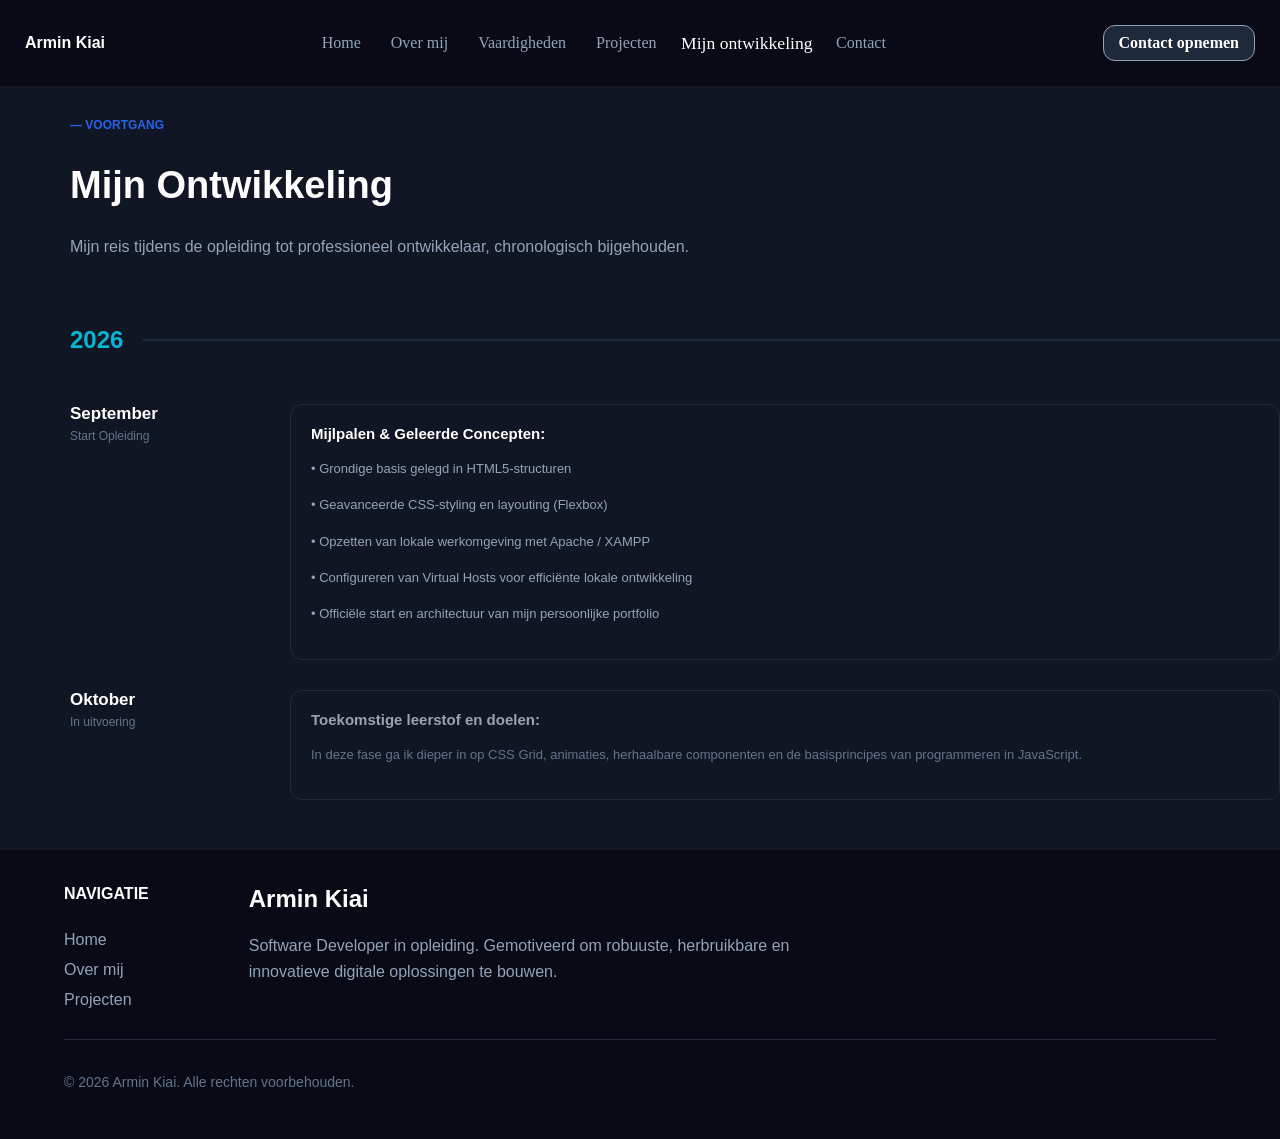
<file: ontwikkeling.html>
<!DOCTYPE html>
<html lang="en">

<head>
    <meta name="viewport" content="width=device-width, initial-scale=1.0">
    <link rel="stylesheet" href="Css/style.css">
    <meta charset="UTF-8">
    <meta name="viewport" content="width=device-width, initial-scale=1.0">
    <title>Ontwikkeling</title>
</head>


<body>

    <header>
        <nav>
            <a href="#" class="logo"> <span>Armin Kiai</span></a>
            <button class="menu-knop" onclick="toggleMenu()">☰</button>

            <ul>
                <li><a href="index.html">Home</a></li>
                <li><a href="overmij.html">Over mij</a></li>
                <li><a href="vaardigheden.html">Vaardigheden</a></li>
                <li><a href="projecten.html">Projecten</a></li>
                <li><a class="active" href="ontwikkeling.html">Mijn ontwikkeling</a></li>
                <li><a href="contact.html">Contact</a></li>
            </ul>

            <a href="contact.html" class="contact-knop">Contact opnemen</a>
        </nav>
    </header>


    <section class="ontwikkeling">

        <p class="voortgang">— VOORTGANG</p>
        <h1>Mijn Ontwikkeling</h1>
        <p>Mijn reis tijdens de opleiding tot professioneel ontwikkelaar, chronologisch bijgehouden.</p>

        <div class="jaar">
            <h2>2026</h2>
            <hr>
        </div>

        <div class="september">

            <div class="maand">
                <h3>September</h3>
                <p>Start Opleiding</p>
            </div>

            <div class="box">
                <h3>Mijlpalen & Geleerde Concepten:</h3>

                <p>• Grondige basis gelegd in HTML5-structuren</p>
                <p>• Geavanceerde CSS-styling en layouting (Flexbox)</p>
                <p>• Opzetten van lokale werkomgeving met Apache / XAMPP</p>
                <p>• Configureren van Virtual Hosts voor efficiënte lokale ontwikkeling</p>
                <p>• Officiële start en architectuur van mijn persoonlijke portfolio</p>
            </div>

        </div>

        <div class="oktober">

            <div class="maand">
                <h3>Oktober</h3>
                <p>In uitvoering</p>
            </div>

            <div class="box">
                <h3>Toekomstige leerstof en doelen:</h3>
                <p>In deze fase ga ik dieper in op CSS Grid, animaties, herhaalbare componenten en de basisprincipes van
                    programmeren in JavaScript.</p>
            </div>

        </div>

    </section>
    <footer class="footer">

        <div class="footer-inhoud">
            <div class="footer-info">
                <h2>Armin Kiai</h2>
                <p>Software Developer in opleiding. Gemotiveerd om robuuste,
                    herbruikbare en innovatieve digitale oplossingen te bouwen.</p>
            </div>

            <div class="footer-navigatie">
                <h3>NAVIGATIE</h3>
                <a href="index.html">Home</a>
                <a href="overmij.html">Over mij</a>
                <a href="projecten.html">Projecten</a>
            </div>
        </div>

        <div class="footer-onderkant">
            <p>© 2026 Armin Kiai. Alle rechten voorbehouden.</p>

            <div class="footer-iconen">
                <a href="#"><i class="fa-brands fa-github"></i></a>
                <a href="#"><i class="fa-brands fa-linkedin-in"></i></a>
            </div>
        </div>

    </footer>



    <script>
        function toggleMenu() {
            document.querySelector("header ul").classList.toggle("open");
        }
    </script>


</body>

</html>
</file>
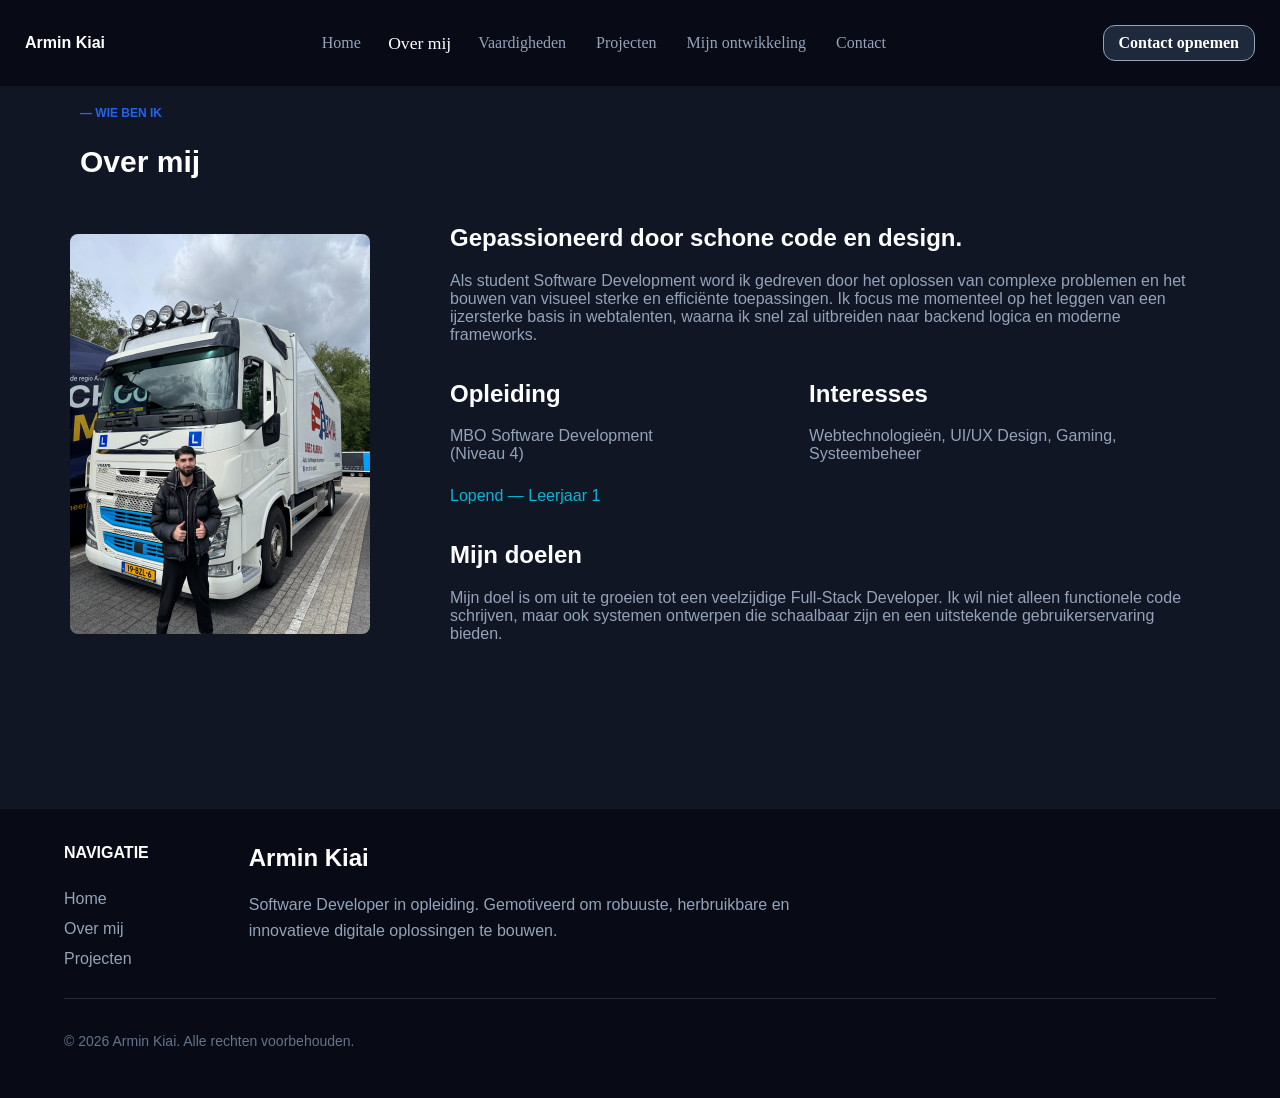
<file: overmij.html>
<!DOCTYPE html>
<html lang="en">

<head>
    <meta name="viewport" content="width=device-width, initial-scale=1.0">
    <link rel="stylesheet" href="Css/style.css">
    <meta charset="UTF-8">
    <meta name="viewport" content="width=device-width, initial-scale=1.0">
    <title>Over Mij</title>
</head>

<body>
    <header>
        <nav>
            <a href="#" class="logo"> <span>Armin Kiai</span></a>
            <button class="menu-knop" onclick="toggleMenu()">☰</button>
            <ul>
                <li><a href="index.html">Home</a></li>
                <li><a class="active" href="overmij.html">Over mij</a></li>
                <li><a href="vaardigheden.html">Vaardigheden</a></li>
                <li><a href="projecten.html">Projecten</a></li>
                <li><a href="ontwikkeling.html">Mijn ontwikkeling</a></li>
                <li><a href="contact.html">Contact</a></li>
            </ul>

            <a href="contact.html" class="contact-knop">Contact opnemen</a>
        </nav>
    </header>

    <section class="sectie-twee">

        <p class="wie-ben-ik">— WIE BEN IK</p>

        <h2 class="over-mij1">Over mij</h2>
        <div class="wiebenik">
            <div>

                <img src="image/vrachtwagenfoto.png" alt="Armin Kiai" class="vrachtwagenfoto">
            </div>

            <div class="na-foto">

                <h2>Gepassioneerd door schone code en design.</h2>

                <p>Als student Software Development word ik gedreven door het oplossen van complexe problemen en het
                    bouwen
                    van visueel sterke en efficiënte toepassingen. Ik focus me momenteel op het leggen van een
                    ijzersterke
                    basis in webtalenten, waarna ik snel zal uitbreiden naar backend logica en moderne frameworks.</p>

                <div class="interesses4">

                    <div class="opleiding">
                        <h2>Opleiding</h2>
                        <p>MBO Software Development (Niveau 4)</p>
                        <p class="leerjaar">Lopend — Leerjaar 1</p>

                    </div>

                    <div>
                        <h2>Interesses</h2>
                        <p>Webtechnologieën, UI/UX Design, Gaming, Systeembeheer</p>
                    </div>
                </div>

                <h2>Mijn doelen</h2>
                <p>Mijn doel is om uit te groeien tot een veelzijdige Full-Stack Developer. Ik wil niet alleen
                    functionele code schrijven, maar ook systemen ontwerpen die schaalbaar zijn en een uitstekende
                    gebruikerservaring bieden.</p>

            </div>

        </div>

    </section>






<footer class="footer">

    <div class="footer-inhoud">
        <div class="footer-info">
            <h2>Armin Kiai</h2>
            <p>Software Developer in opleiding. Gemotiveerd om robuuste,
                herbruikbare en innovatieve digitale oplossingen te bouwen.</p>
        </div>

        <div class="footer-navigatie">
            <h3>NAVIGATIE</h3>
            <a href="index.html">Home</a>
            <a href="overmij.html">Over mij</a>
            <a href="projecten.html">Projecten</a>
        </div>
    </div>

    <div class="footer-onderkant">
        <p>© 2026 Armin Kiai. Alle rechten voorbehouden.</p>

        <div class="footer-iconen">
            <a href="#"><i class="fa-brands fa-github"></i></a>
            <a href="#"><i class="fa-brands fa-linkedin-in"></i></a>
        </div>
    </div>

</footer>

<script>
    function toggleMenu() {
        document.querySelector("header ul").classList.toggle("open");
    }
</script>



</body>


</html>
</file>
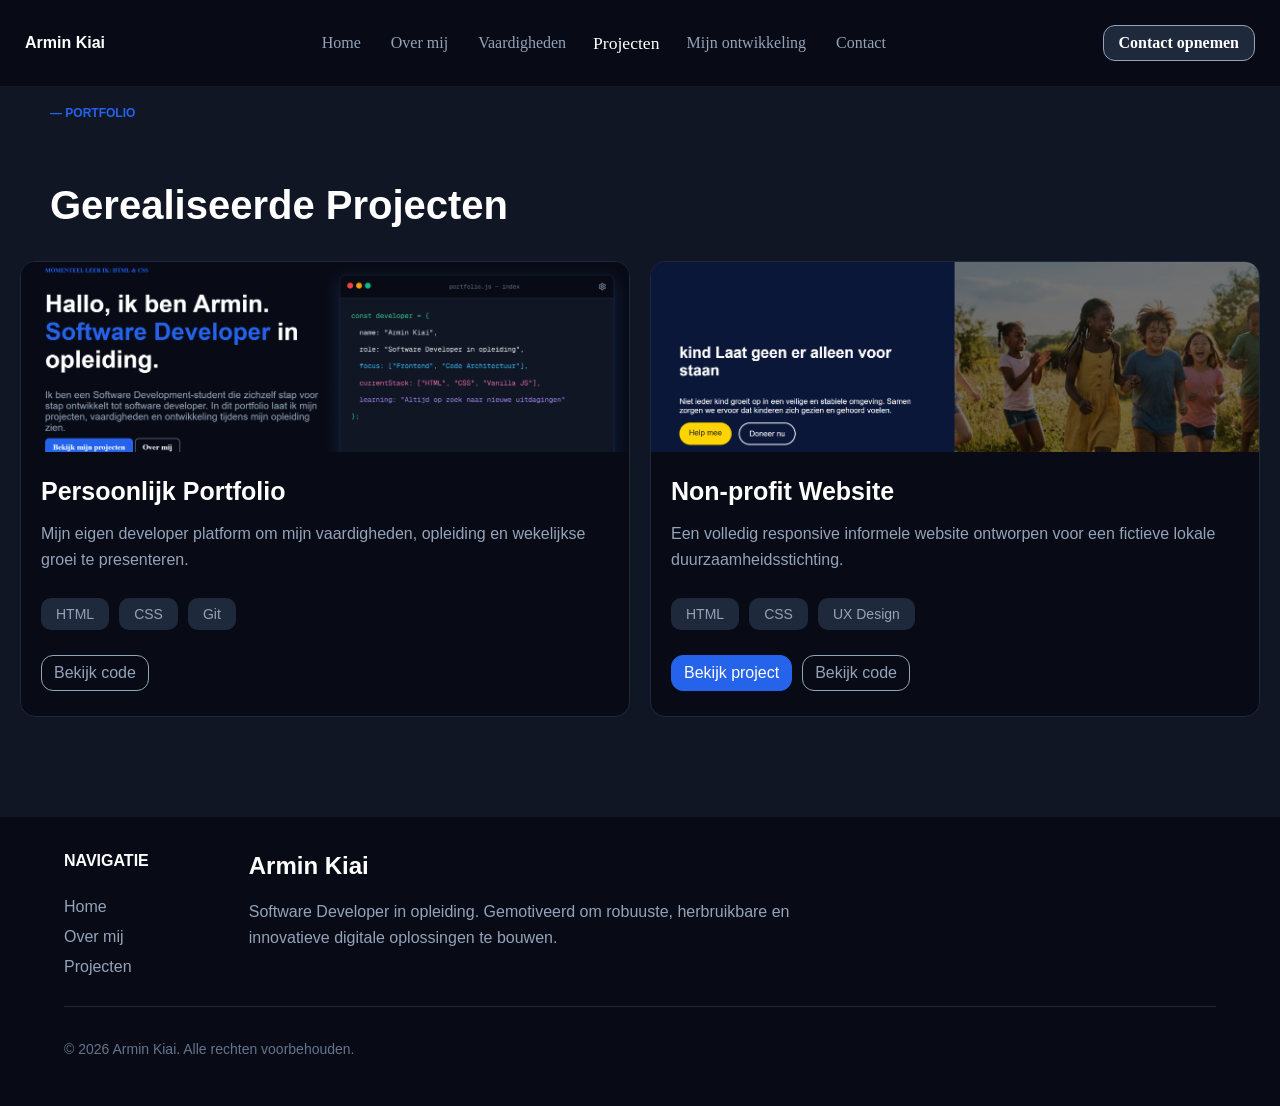
<file: projecten.html>
<!DOCTYPE html>
<html lang="en">

<head>
    <meta name="viewport" content="width=device-width, initial-scale=1.0">
    <link rel="stylesheet" href="Css/style.css">
    <meta charset="UTF-8">
    <meta name="viewport" content="width=device-width, initial-scale=1.0">
    <title>Projecten</title>
</head>

<body>

    <header>
        <nav>
            <a href="#" class="logo"> <span>Armin Kiai</span></a>
             <button class="menu-knop" onclick="toggleMenu()">☰</button>

            <ul>
                <li><a href="index.html">Home</a></li>
                <li><a href="overmij.html">Over mij</a></li>
                <li><a href="vaardigheden.html">Vaardigheden</a></li>
                <li><a class="active" href="projecten.html">Projecten</a></li>
                <li><a href="ontwikkeling.html">Mijn ontwikkeling</a></li>
                <li><a href="contact.html">Contact</a></li>
            </ul>

            <a href="contact.html" class="contact-knop">Contact opnemen</a>
        </nav>
    </header>


    <section class="projecten">


        <p>— PORTFOLIO</p>
        <h2>Gerealiseerde Projecten</h2>


        <div class="drie-boxen-projecten">

            <div class="box-een">
                <img src="image/pers-projectafbeelding.jpg" alt="Abeelding-box-een">
                <h2>Persoonlijk Portfolio</h2>
                <p>Mijn eigen developer platform om mijn vaardigheden, opleiding en wekelijkse groei te presenteren.</p>

                <div class="projecten-labels">
                    <SPAN>HTML</SPAN>
                    <span>CSS</span>
                    <span>Git</span>
                </div>
                <div class="bekijk">
                    <a class="hoort-erbij" href="https://github.com/arminkiai11/Persoonlijke-portfolio" target="_blank"
                        rel="noopener noreferrer">Bekijk code</a>
                </div>
            </div>


            <div class="box-twee">

                <img src="image/goedendoel.jpg" alt="website-goedendoel">
                <h2>Non-profit Website</h2>
                <p>Een volledig responsive informele website ontworpen voor een fictieve lokale duurzaamheidsstichting.
                </p>

                <div class="symbolen">
                    <span>HTML</span>
                    <span>CSS</span>
                    <span>UX Design</span>
                </div>


                <div class="knoppen-a">
                    <a href="goedendoel/index.html">Bekijk project</a>
                    <a class="deze-ook" href="https://github.com/arminkiai11/Non-profit-Website" target="_blank">Bekijk code</a>
                </div>
            </div>
        </div>

    </section>

    <footer class="footer">

        <div class="footer-inhoud">
            <div class="footer-info">
                <h2>Armin Kiai</h2>
                <p>Software Developer in opleiding. Gemotiveerd om robuuste,
                    herbruikbare en innovatieve digitale oplossingen te bouwen.</p>
            </div>

            <div class="footer-navigatie">
                <h3>NAVIGATIE</h3>
                <a href="index.html">Home</a>
                <a href="overmij.html">Over mij</a>
                <a href="projecten.html">Projecten</a>
            </div>
        </div>

        <div class="footer-onderkant">
            <p>© 2026 Armin Kiai. Alle rechten voorbehouden.</p>

            <div class="footer-iconen">
                <a href="#"><i class="fa-brands fa-github"></i></a>
                <a href="#"><i class="fa-brands fa-linkedin-in"></i></a>
            </div>
        </div>

    </footer>


<script>
    function toggleMenu() {
        document.querySelector("header ul").classList.toggle("open");
    }
</script>

</body>

</html>
</file>
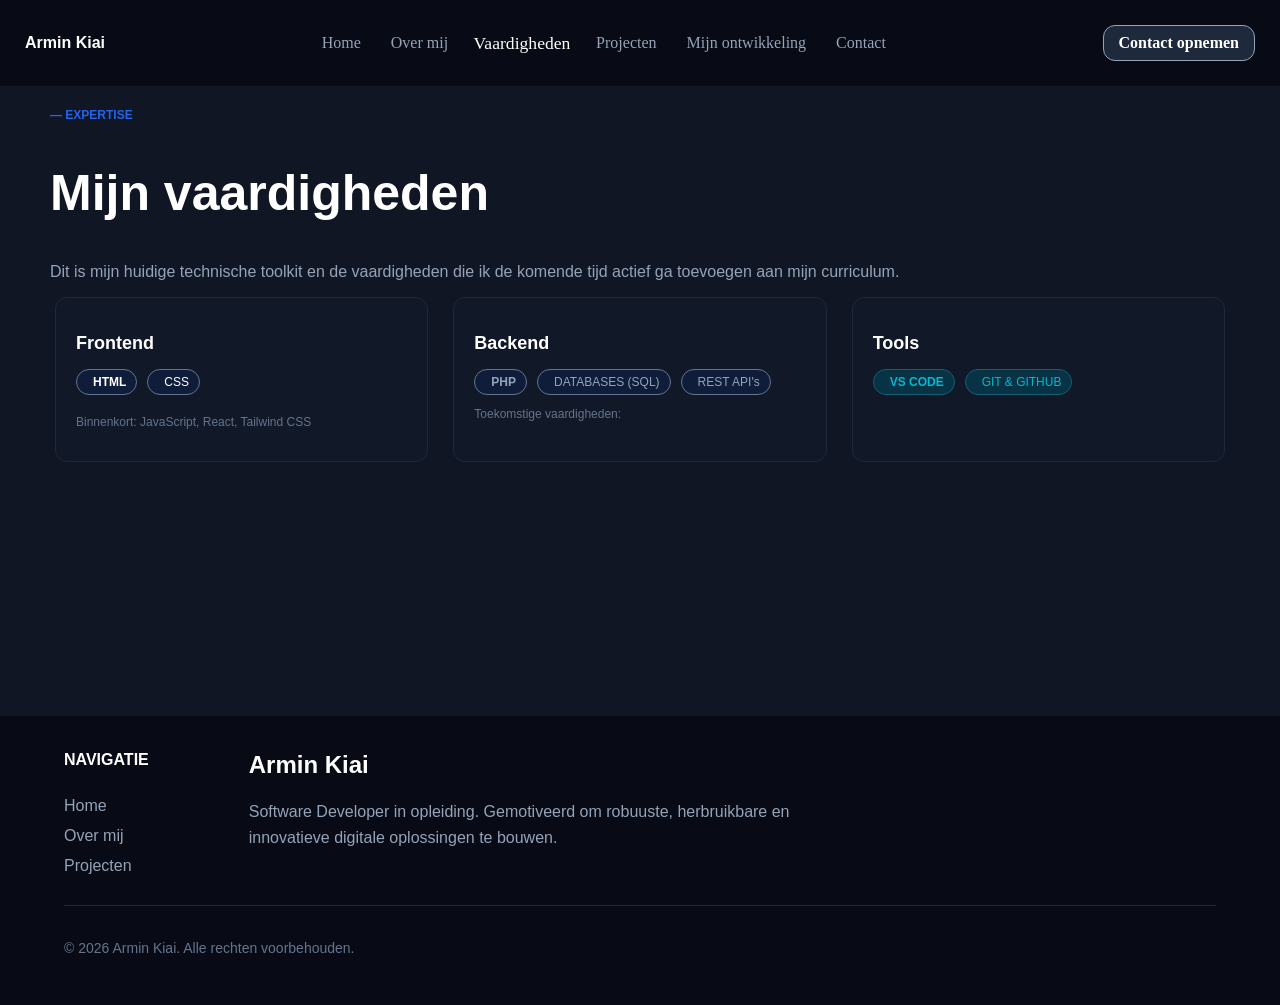
<file: vaardigheden.html>
<!DOCTYPE html>
<html lang="en">

<head>
    <meta name="viewport" content="width=device-width, initial-scale=1.0">
    <link rel="stylesheet" href="Css/style.css">
    <meta charset="UTF-8">
    <meta name="viewport" content="width=device-width, initial-scale=1.0">
    <title>Mijn vaardigheden</title>
</head>

<body>

    <header>
        <nav>
        
            <a href="#" class="logo"> <span>Armin Kiai</span></a>
            <button class="menu-knop" onclick="toggleMenu()">☰</button>

            <ul>
                <li><a href="index.html">Home</a></li>
                <li><a href="overmij.html">Over mij</a></li>
                <li><a class="active" href="vaardigheden.html">Vaardigheden</a></li>
                <li><a href="projecten.html">Projecten</a></li>
                <li><a href="ontwikkeling.html">Mijn ontwikkeling</a></li>
                <li><a href="contact.html">Contact</a></li>
            </ul>

            <a href="contact.html" class="contact-knop">Contact opnemen</a>
        </nav>
    </header>


    <section class="vaardig">

        <div class="tekst-boven">
            <p>— EXPERTISE</p>
            <h2>Mijn vaardigheden</h2>
            <p>Dit is mijn huidige technische toolkit en de vaardigheden die ik de komende tijd actief ga toevoegen aan
                mijn
                curriculum.</p>
        </div>

        <div class="vaardigheden">

            <div class="nummer-een">
                <h2>Frontend</h2>
                <div class="vaardigheid-labels">
                    <p><i class="fa-solid fa-file-code"></i> HTML</p>
                    <p><i class="fa-solid fa-code"></i> CSS</p>
                </div>

                <p>Binnenkort: JavaScript, React, Tailwind CSS</p>
            </div>

            <div class="nummer-twee">
                <h2>Backend</h2>

                <div class="vaardigheid-labels">
                    <p><i class="fa-brands fa-php"></i> PHP</p>
                    <p><i class="fa-solid fa-database"></i> DATABASES (SQL)</p>
                    <p><i class="fa-solid fa-code-branch"></i> REST API's</p>
                </div>
                <p class="toekomst">Toekomstige vaardigheden:</p>
            </div>

            <div class="nummer-drie">
                <h2>Tools</h2>

                <div class="vaardigheid-labels">
                    <p><i class="fa-solid fa-code"></i> VS CODE</p>
                    <p><i class="fa-brands fa-github"></i> GIT & GITHUB</p>
                </div>
            </div>

        </div>

    </section>

<footer class="footer">

    <div class="footer-inhoud">
        <div class="footer-info">
            <h2>Armin Kiai</h2>
            <p>Software Developer in opleiding. Gemotiveerd om robuuste,
                herbruikbare en innovatieve digitale oplossingen te bouwen.</p>
        </div>

        <div class="footer-navigatie">
            <h3>NAVIGATIE</h3>
            <a href="index.html">Home</a>
            <a href="overmij.html">Over mij</a>
            <a href="projecten.html">Projecten</a>
        </div>
    </div>

    <div class="footer-onderkant">
        <p>© 2026 Armin Kiai. Alle rechten voorbehouden.</p>

        <div class="footer-iconen">
            <a href="#"><i class="fa-brands fa-github"></i></a>
            <a href="#"><i class="fa-brands fa-linkedin-in"></i></a>
        </div>
    </div>

</footer>

<script>
    function toggleMenu() {
        document.querySelector("header ul").classList.toggle("open");
    }
</script>




</body>

</html>
</file>
<file: Css/style.css>
body {
    margin: 0;
}


/* Telefoon */
@media (max-width: 768px) {
    /* Mobiele navigatie */

    header nav:has(.menu-knop) {
        display: flex;
        flex-direction: row;
        justify-content: space-between;
        align-items: center;
        flex-wrap: wrap;
        padding: 20px;
        gap: 10px;
    }

    header nav button.menu-knop {
        display: block;
        background: transparent;
        border: none;
        color: white;
        font-size: 24px;
        cursor: pointer;
    }

    header nav ul {
        display: none;
        flex-direction: column;
        align-items: center;
        flex: 0 0 100%;
        gap: 20px;
        padding: 20px 0;
    }

    header nav ul.open {
        display: flex;
    }

    header nav .contact-knop {
        display: none;
    }


    /* Introductie */
    /* homepage */

    section.boven>div:first-child {
        width: 100%;
        max-width: 100%;
        min-width: 0;
        flex: 0 1 auto;
    }

    section.boven img {
        width: 100%;
        max-width: 100%;
        height: auto;
    }

    section .project-container img {
        width: 100%;
        max-width: 100%;
        height: auto;
    }

    .boven {
        flex-direction: column;
        padding: 30px 20px;
        gap: 30px;
    }

    .boven div:first-child {
        max-width: 100%;
        width: 100%;
    }

    .boven p:first-child,
    .boven h1,
    .stukje-tekst {
        padding-left: 0;
    }


    .boven h1 {
        font-size: 30px;
        line-height: 1.3;
    }

    .stukje-tekst {
        font-size: 16px;
        line-height: 1.6;
    }

    .boven img {
        width: 100%;
        height: auto;
    }

    .knop-bekijk {
        margin-left: 0;
    }

    /* Uitgelicht project */
    .goedendoel-app-intro {
        padding: 40px 20px;
    }

    .project-header {
        flex-direction: column;
        align-items: flex-start;
        gap: 15px;
    }

    .project-container {
        flex-direction: column;
        gap: 20px;
    }

    .project-container img {
        width: 100%;
    }

    .project-info {
        width: 100%;
    }

    .project-info p {
        font-size: 16px;
    }

    .project-knoppen {
        flex-wrap: wrap;
    }

    /* Achtergrond */
    .knop-recht h2,
    .knop-recht p {
        padding-left: 20px;
    }

    .naast-elkaar,
    .naast-elkaar-twee {
        flex-direction: column;
        padding: 20px;
        gap: 25px;
    }

    .naast-elkaar>div,
    .naast-elkaar-twee>div {
        width: 100%;
        flex: 0 0 auto;
    }

    .opleidingen {
        margin-left: 0;
    }

    /* Footer */
    .footer-inhoud {
        flex-direction: column;
        gap: 30px;
    }

    .footer-info {
        width: 100%;
    }

    .footer-onderkant {
        flex-direction: column;
        align-items: flex-start;
        gap: 15px;
    }


    .sectie-twee .wiebenik {
        flex-direction: column;
        width: 100%;
        min-width: 0;
        padding-left: 20px;
        padding-right: 20px;
    }

    .sectie-twee .vrachtwagenfoto {
        margin-left: 0;
        width: 100%;
        max-width: 100%;
        height: auto;
    }

    .sectie-twee .na-foto {
        padding-left: 0;
        padding-right: 0;
        min-width: 0;
    }

    .sectie-twee .interesses4 {
        display: flex;
        flex-direction: column;
        gap: 20px;
    }

    section.sectie-twee {
        padding-bottom: 10px;
    }

    section .wie-ben-ik {
        padding-left: 20px;
    }

    section .over-mij1 {
        padding-left: 20px;
    }

    section .vaardigheden {
        flex-direction: column;
    }

    section .tekst-boven h2 {
        font-size: 32px;
    }

    body .vaardig {
        padding-bottom: 30px;
    }

    footer .footer-inhoud {
        flex-direction: column;
    }

    /* mijn ontwikkeling pagina */

    body .ontwikkeling h1 {
        font-size: 24px;
        line-height: 1.2;
    }

    section.ontwikkeling .september,
    section.ontwikkeling .oktober {
        display: flex;
        flex-direction: column;
        gap: 20px;
        width: 100%;
    }

    section.ontwikkeling .september .box,
    section.ontwikkeling .oktober .box {
        width: 100%;
        max-width: 100%;
        min-width: 0;
        box-sizing: border-box;
    }

    section.ontwikkeling {
        padding-left: 20px;
        padding-right: 20px;
    }

    /* projecten */

    body .projecten h2 {
        font-size: 24px;
        font-weight: bolder;
    }

    section.projecten .drie-boxen-projecten {
        display: flex;
        flex-direction: column;
        gap: 25px;
        width: 100%;
    }

    section.projecten .drie-boxen-projecten .box-een,
    section.projecten .drie-boxen-projecten .box-twee {
        width: 100%;
        max-width: 100%;
        min-width: 0;
        flex: none;
        box-sizing: border-box;
    }

    section.projecten .drie-boxen-projecten img {
        display: block;
        width: 100%;
        max-width: 100%;
        height: auto;
    }

    section.projecten .projecten-labels,
    section.projecten .symbolen,
    section.projecten .knoppen-a {
        display: flex;
        flex-wrap: wrap;
        gap: 10px;
    }
    /* contact pagina */

    body .contact h2{
        font-size: 24px;
    }


}

header nav .menu-knop {
    display: none;
}

header ul {
    justify-content: center;
    display: flex;
    gap: 30px;
    list-style: none;
    margin: 0;
    padding: 0;
    flex: 1;
}

nav a {
    text-decoration: none;
    padding-top: 0;
}

.logo {
    color: #fff;
    font-family: Arial, Helvetica, sans-serif;
    font-weight: bolder;
}

header ul li a {
    color: #94A3B8;
}

header ul li a:hover,
header ul li a.active {
    color: #fff;
    transform: scale(1.1);
    display: inline-block;
}

header ul li a:hover,
header ul li a.active2 {
    color: #fff;
    transform: scale(1.1);
    display: inline-block;
}


header nav {
    display: flex;
    align-items: center;
    text-align: center;
    padding: 25px;
    justify-content: center;
}

.contact-knop {
    margin-left: auto;
    background-color: #1E293B;
    color: #fff;
    border: 1px solid #94A3B8;
    padding: 8px 15px;
    border-radius: 12px;
    font-weight: bolder;
}

.contact-knop:hover {
    background-color: #2563EB;
    border-color: #2563EB;
    cursor: pointer;
}

.boven {
    display: flex;
    padding-top: 50px;
    color: #1E293B;
    background-color: #080B16;
    padding-bottom: 50px;
}

.boven img {
    width: 50%;
    height: 100%;
}

.boven p:first-child {
    color: #2563EB;
    font-weight: bolder;
    padding-left: 50px;
    font-size: 12px;
}

.boven h1 {
    padding-left: 50px;
    font-size: 50px;
    font-family: Arial, Helvetica, sans-serif;
    color: #fff;
}

.boven span {
    color: #2563EB;
}

.stukje-tekst {
    padding-left: 50px;
    font-size: 20px;
    font-family: Arial, Helvetica, sans-serif;
    color: #94A3B8;
}

.knop-bekijk {
    margin-left: 50px;
    background-color: #2563EB;
    color: #fff;
    border: 1px solid #2563EB;
    border-radius: 8px;
    padding: 8px 15px;
    text-decoration: none;
    font-weight: bolder;
}






.over-mij {
    background-color: #080B16;
    color: #fff;
    text-decoration: none;
    font-weight: bolder;
    border: 1px solid #94A3B8;
    padding: 8px 15px;
    border-radius: 8px;
}


.codingscreen {
    padding-bottom: 20px;
}

.wie-ben-ik {
    color: #2563EB;
    font-size: 12px;
    font-weight: bold;
    font-family: Arial, Helvetica, sans-serif;
    margin-top: 0;
    padding-left: 0;
    padding-left: 80px;
}

.over-mij1 {
    padding-left: 80px;
    font-size: 30px;
    font-family: Arial, Helvetica, sans-serif;
    color: #fff;
}

.sectie-twee {
    background-color: #111625;
    padding-top: 20px;
    padding-bottom: 100px;
}

.wiebenik {
    padding-top: 0px;
    padding-bottom: 50px;
    display: flex;
}

.vrachtwagenfoto {
    margin-left: 70px;
    width: 300px;
    max-width: none;
    height: auto;
    border-radius: 8px;
    margin-top: 30px;
}

.na-foto {
    padding-left: 80px;
    padding-right: 80px;
    border-radius: 8px;
    color: #fff;
    font-family: Arial, Helvetica, sans-serif;
}

.na-foto p {
    color: #94A3B8;
}

.interesses4 {
    display: flex;
    gap: 100px;
}

.opleiding p:last-child {
    color: #06B6D4;
    padding-top: 8px;
}

.boven div:first-child {
    max-width: 50%;
}

.vaardig p:first-child {
    color: #2563EB;
    font-weight: bolder;
    font-size: 12px;
    font-family: Arial, Helvetica, sans-serif;
}

.tekst-boven {
    padding-left: 50px;
}

.tekst-boven h2 {
    color: #fff;
    font-family: Arial, Helvetica, sans-serif;
    font-size: 50px;
}

.tekst-boven p:last-child {
    color: #94A3B8;
    font-family: Arial, Helvetica, sans-serif;
}

.vaardigheden {
    display: flex;
    gap: 25px;
    padding-left: 55px;
    padding-right: 55px;
    align-items: stretch;
}

.nummer-een,
.nummer-twee,
.nummer-drie {
    background-color: #111827;
    border: 1px solid #1E293B;
    border-radius: 12px;
    flex: 1;
    min-width: 0;
    padding: 20px;
}

.nummer-een h2,
.nummer-twee h2,
.nummer-drie h2 {
    color: #fff;
    font-family: Arial, Helvetica, sans-serif;
    font-size: 18px;
}

.nummer-een p,
.nummer-twee p,
.nummer-drie p {
    color: white;
    font-family: Arial, Helvetica, sans-serif;
    font-size: 12px;
    background-color: #0F1D3A;
    border: 1px solid #64748B;
    border-radius: 20px;
    padding: 5px 10px;
    width: fit-content;
}

.nummer-een>p:last-child {
    color: #64748B;
    border: none;
    background-color: transparent;
    padding: 0;
    border-radius: 0;
    width: auto;
    margin-top: 20px;
}

.nummer-twee>p {
    color: #64748B;
    border: none;
    background-color: transparent;
    padding: 0;
    border-radius: 0;
    width: auto;
}

.nummer-een img,
.nummer-twee img,
.nummer-drie img {
    width: 20px;
    height: 20px;
}

.nummer-een i {
    margin-right: 6px;
    color: white;
    font-size: 12px;
}

.vaardigheid-labels {
    display: flex;
    flex-wrap: wrap;
    gap: 10px;
}

.vaardigheid-labels p {
    display: inline-flex;
    align-items: center;
    gap: 6px;
    margin: 0;
}

.vaardigheid-labels i {
    font-size: 12px;
    margin-right: 0;
}

.nummer-een .vaardigheid-labels p {
    color: #fff;
}

.nummer-twee .vaardigheid-labels p {
    color: #94A3B8;
}

.nummer-drie .vaardigheid-labels p {
    color: #06B6D4;
    border-color: #155E75;
    background-color: #083344;
}

.eerste-vak {
    border: 2px solid #06B6D4;
    border-radius: 15px;
    width: 400px;
    overflow: hidden;
    height: 400px;
    padding-left: 10px;
    background-color: #111625;
}

.eerste-vak img {
    width: 100%;
    height: auto;
    display: block;
}

.eerste-vak h2 {
    color: #94A3B8;
    font-family: Arial, Helvetica, sans-serif;
    padding-left: 10px;
}

.eerste-vak p:first-of-type {
    color: #94A3B8;
    font-family: Arial, Helvetica, sans-serif;
}

.html {
    display: inline-block;
    color: #94A3B8;
    background-color: #1E293B;
    border: 1px solid #94A3B8;
    border-radius: 12px;
    padding: 5px 12px;
}

.drie-stuks {
    display: flex;
    gap: 20px;
}

.nummer-een>img {
    width: 100%;
    height: 180px;
    object-fit: cover;
    display: block;
    border-radius: 10px;
}

.projecten {
    background-color: #111625;
    padding-top: 0;
    margin: 0;
    padding-bottom: 100px;
}

.projecten>p {
    margin-top: 0;
    padding-top: 20px;
    font-family: Arial, Helvetica, sans-serif;
    color: #2563EB;
    font-weight: bold;
    padding-left: 50px;
    font-size: 12px;
}

.projecten>h2 {
    color: #fff;
    padding-left: 50px;
    padding-top: 30px;
    font-family: Arial, Helvetica, sans-serif;
    font-size: 40px;
}



.projecten a {
    text-decoration: none;
    color: #94A3B8;
    border: 1px solid #94A3B8;
    border-radius: 12px;
    padding: 8px;
}


.box-een img,
.box-twee img,
.box-drie img {
    width: 100%;
    height: 190px;
    object-fit: cover;
    display: block;
}

.box-een h2,
.box-twee h2,
.box-drie h2 {
    color: #fff;
    font-size: 25px;
    margin: 25px 20px 15px;
    font-family: Arial, Helvetica, sans-serif;
}

.box-een>p,
.box-twee>p,
.box-drie>p {
    color: #94A3B8;
    font-size: 16px;
    line-height: 1.6;
    margin: 0 20px 25px;
    font-family: Arial, Helvetica, sans-serif;
}

.projecten-labels,
.symbolen {
    display: flex;
    flex-wrap: wrap;
    gap: 10px;
    margin: auto 20px 25px;
    align-items: center;
}

.projecten-labels span,
.symbolen span {
    display: inline-block;
    background-color: #1E293B;
    color: #94A3B8;
    padding: 8px 15px;
    border-radius: 10px;
    font-size: 14px;
    white-space: nowrap;
}

.knoppen-a,
.bekijk {
    display: flex;
    flex-wrap: wrap;
    gap: 10px;
    padding: 0 20px;
    margin-top: 0;
    align-items: center;
}

.knoppen-a a,
.bekijk a {
    display: inline-block;
    white-space: nowrap;
    padding: 8px 12px;
    border: 1px solid #94A3B8;
    border-radius: 12px;
    color: #94A3B8;
    text-decoration: none;
    font-size: 16px;
    box-sizing: border-box;
}

.knoppen-a a:first-child,
.bekijk a:first-child {
    color: #fff;
    background-color: #2563EB;
    border-color: #2563EB;
}

.knoppen-a:first-child a:hover,
.bekijk a:hover {
    color: #fff;
    background-color: #1D4ED8;
    border-color: #2563EB;
    font-size: 16px;
}

.box-een .bekijk a {
    background-color: transparent;
    color: #94A3B8;
    border: 1px solid #94A3B8;
}

.box-een .bekijk a:hover,
.box-twee .deze-ook:hover {
    background-color: #1E293B;
    color: white;
}

.drie-boxen-projecten {
    padding: 0px 20px 0;
    align-items: stretch;
    display: flex;
    flex-direction: row;
    gap: 20px;
}

.box-een,
.box-twee,
.box-drie {
    flex: 1;
    min-width: 0;
    background-color: #080B16;
    border: 1px solid #1E293B;
    border-radius: 15px;
    overflow: hidden;
    box-sizing: border-box;
    padding-bottom: 25px;
    font-family: Arial, Helvetica, sans-serif;
    display: flex;
    flex-direction: column;
    width: 100%;
}

.ontwikkeling {
    background-color: #111625;
    padding-top: 20px;
    padding-left: 70px;
    font-family: Arial, Helvetica, sans-serif;
    padding-bottom: 50px;
}

.ontwikkeling h1 {
    color: white;
    font-size: 38px;
}

.ontwikkeling>p {
    color: #94A3B8;
}

.ontwikkeling .voortgang {
    color: #2563EB;
    font-size: 12px;
    font-weight: bold;
}

.jaar {
    display: flex;
    align-items: center;
    gap: 20px;
    margin-top: 50px;
    margin-bottom: 30px;
}

.jaar h2 {
    color: #06B6D4;
}

.jaar hr {
    flex: 1;
    border: 1px solid #1E293B;
}

.september {
    display: flex;
    gap: 40px;
    margin-bottom: 30px;
}

.oktober {
    display: flex;
    gap: 40px;
}

.maand {
    width: 180px;
}

.maand h3 {
    color: white;
    margin: 0;
    font-size: 17px;
}

.maand p {
    color: #64748B;
    font-size: 12px;
    margin-top: 5px;
}

.box {
    background-color: #111625;
    border: 1px solid #1E293B;
    border-radius: 12px;
    padding: 20px;
    flex: 1;
}

.box h3 {
    color: white;
    font-size: 15px;
    margin-top: 0;
}

.box p {
    color: #94A3B8;
    font-size: 13px;
    line-height: 1.8;
}

.oktober .box h3 {
    color: #9CA3AF;
}

.oktober .box p {
    color: #64748B;
}

.achtergrond {
    background-color: #1E293B;
    margin-top: 0;
    padding-top: 50px;
    padding-bottom: 50px;
}



.knop-recht p {
    color: #2563EB;
    font-size: 12px;
    font-weight: bold;
    font-family: Arial, Helvetica, sans-serif;
    padding-left: 50px;
}

.knop-recht h2 {
    font-family: Arial, Helvetica, sans-serif;
    font-weight: bolder;
    padding-left: 50px;
    font-size: 30px;
    color: #fff;
}

.knop-recht {
    display: flex;
    align-items: center;
}

.de-tweede {
    margin-left: auto;
    margin-right: 60px;
}

.de-tweede a {
    color: #fff;
    background-color: #2563EB;
    text-decoration: none;
    border: #2563EB;
    border-style: solid;
    border-width: 1px;
    border-radius: 8px;
    padding: 10px;
}

.de-tweede:hover {
    background-color: #3B82F6;
    transform: scale(1.05);
    cursor: pointer;
}

.opleidingen {
    flex-direction: column;
    display: flex;
    margin-left: 50px;
}

.opleidingen p:first-child {
    color: #fff;
    font-family: Arial, Helvetica, sans-serif;
    font-size: 20px;
}

.opleidingen p:nth-child(2) {
    color: #fff;
    font-family: Arial, Helvetica, sans-serif;
}

.opleidingen p:last-child {
    color: #94A3B8;
    font-family: Arial, Helvetica, sans-serif;
}



.naast-elkaar {
    display: flex;
    align-items: center;
    justify-content: space-between;
    margin-right: 80px;
}

.technische-kennis h3 {
    color: #fff;
    font-family: Arial, Helvetica, sans-serif;
}

.kennis-labels {
    background-color: #1E293B;
    color: #94A3B8;
    display: flex;
    gap: 20px;
    flex-wrap: wrap;
    align-items: center;
}

.naast-elkaar,
.naast-elkaar-twee {
    display: flex;
    justify-content: flex-start;
    align-items: flex-start;
    gap: 0;
    padding: 30px 50px;
    margin: 0;
    width: 100%;
    box-sizing: border-box;
}

.naast-elkaar>div,
.naast-elkaar-twee>div {
    flex: 0 0 50%;
    width: 50%;
    box-sizing: border-box;
    padding: 0;
    margin: 0;
}

.naast-elkaar-twee .technische-kennis,
.naast-elkaar-twee .technische-kennis div {
    margin-right: 0;
}



.in-twee p:first-child {
    color: #fff;
    font-size: 20px;
}

.in-twee :nth-child(2) {
    color: #fff;
}

.in-twee p:last-child {
    color: #94A3B8;
}

.talen p:first-child {
    color: white;
    font-size: 20px;
    font-weight: bold;
    margin-bottom: 20px;
}

.talen p:not(:first-child) {
    color: #94A3B8;
    font-size: 14px;
    margin-top: 8px;
    margin-bottom: 8px;
}



.talen {
    margin-left: -50px;
    margin: 0;
}

.contact-klein {
    color: #2563EB;
    font-size: 12px;
    font-weight: bold;
    font-family: Arial, Helvetica, sans-serif;
}

.contact h2 {
    color: #F1F5F9;
    font-size: 32px;
    margin-top: 15px;
    margin-bottom: 40px;
    font-family: Arial, Helvetica, sans-serif;
}

.contact-links {
    flex: 1;
}

.contact-tekst {
    color: #94A3B8;
    font-size: 14px;
    line-height: 1.8;
    margin-top: 0;
}

.contact-gegevens {
    display: grid;
    grid-template-columns: 20px 1fr;
    gap: 20px 15px;
    align-items: center;
    margin-top: 25px;
}

.contact-gegevens i {
    color: #2563EB;
    font-size: 18px;
}

.contact-gegevens a {
    color: #F1F5F9;
    text-decoration: none;
    font-size: 13px;
    overflow-wrap: anywhere;
}

.contact-gegevens a:hover {
    color: #2563EB;
}

.contact-formulier {
    flex: 2;
    background-color: #111625;
    border: 1px solid #1E293B;
    border-radius: 12px;
    padding: 30px;
    box-sizing: border-box;
}

.formulier-veld {
    display: flex;
    flex-direction: column;
    gap: 8px;
    margin-bottom: 20px;
    flex: 1;
    min-width: 0;
}

.formulier-veld label {
    color: #F1F5F9;
    font-size: 13px;
    font-weight: bold;
}

.formulier-veld input,
.formulier-veld textarea {
    background-color: #080B16;
    border: 1px solid #1E293B;
    border-radius: 5px;
    padding: 12px;
    color: white;
    font-size: 13px;
    font-family: inherit;
    width: 100%;
    box-sizing: border-box;
}

.formulier-veld textarea {
    height: 110px;
}

.formulier-veld input::placeholder,
.formulier-veld textarea::placeholder {
    color: #64748B;
}

.contact-formulier button {
    background-color: #2563EB;
    color: white;
    border: none;
    border-radius: 7px;
    padding: 13px 20px;
    font-size: 13px;
    font-weight: bold;
    cursor: pointer;
}

.contact-formulier button:hover {
    background-color: #1D4ED8;
}

.contact {
    background-color: #111625;
    border-top: 1px solid #1E293B;
    border-bottom: 1px solid #1E293B;
    padding: 50px 20px;
}

.contact-alles {
    display: flex;
    align-items: flex-start;
    font-family: Arial, Helvetica, sans-serif;
    flex-direction: column;
    gap: 30px;
}

.contact-links,
.contact-formulier {
    width: 100%;
}

.formulier-boven {
    display: flex;
    flex-direction: column;
    gap: 0;
}

.footer {
    background-color: #080B16;
    color: white;
    padding: 35px 5%;
    font-family: Arial, Helvetica, sans-serif;
}

.footer-inhoud {
    display: flex;
    flex-direction: row-reverse;
    justify-content: flex-end;
    gap: 100px;
}

.footer-info {
    width: 550px;
}

.footer-info h2 {
    margin-top: 0;
}

.footer-info p {
    color: #94A3B8;
    line-height: 1.6;
}

.footer-navigatie {
    display: flex;
    flex-direction: column;
    gap: 12px;
}

.footer-navigatie h3 {
    font-size: 16px;
    margin-top: 0;
}

.footer-navigatie a {
    color: #94A3B8;
    text-decoration: none;
}

.footer-navigatie a:hover {
    color: white;
}

.footer-onderkant {
    display: flex;
    justify-content: space-between;
    align-items: center;
    border-top: 1px solid #1e293b;
    margin-top: 30px;
    padding-top: 20px;
}

.footer-onderkant p {
    color: #64748b;
    font-size: 14px;
}

.footer-iconen {
    display: flex;
    gap: 25px;
}

.footer-iconen a {
    color: #94A3B8;
    font-size: 24px;
}

.footer-iconen a:hover {
    color: white;
}

header {
    background-color: #080B16;
    margin-bottom: 0;
    border-bottom: none;
}

.vaardig {
    background-color: #111625;
    margin: 0;
    min-height: 70vh;
    padding-top: 10px;
    margin-top: 0;
}

html,
body {
    margin: 0;
    padding: 0;
    background-color: #080B16;
}

.goedendoel-app-intro {
    background-color: #111625;
    padding: 60px 5%;
    color: white;
    font-family: Arial, Helvetica, sans-serif;
}

.project-container {
    display: flex;
    gap: 35px;
    align-items: flex-start;
    margin-top: 35px;
}

.project-container img {
    width: 50%;
    height: auto;
    border-radius: 12px;
}

.project-info {
    flex: 1;
    min-width: 0;
}

.project-info p {
    color: #94a3b8;
    font-size: 19px;
    line-height: 1.6;
}

.project-tags {
    display: flex;
    gap: 8px;
    margin-top: 25px;
    margin-bottom: 25px;
    flex-wrap: wrap;
}

.project-tags span {
    background-color: #1e293b;
    color: #94a3b8;
    padding: 6px 12px;
    border-radius: 6px;
    font-size: 12px;
}

.project-knoppen {
    display: flex;
    gap: 12px;
}

.project-knoppen a {
    padding: 12px 18px;
    color: white;
    text-decoration: none;
    border-radius: 6px;
    font-size: 14px;
}

.project-knoppen a:first-child {
    background-color: #2563eb;
}

.project-knoppen a:last-child {
    background-color: transparent;
    border: 1px solid #1e293b;
}

.project-header {
    display: flex;
    justify-content: space-between;
    align-items: center;
}

.alle-projecten {
    background-color: #2563eb;
    color: white;
    text-decoration: none;
    padding: 12px 18px;
    border-radius: 6px;
    font-size: 14px;
}

.alle-projecten:hover {
    background-color: #1d4ed8;
}

.kennismaken {
    background-color: #111625;
    padding: 50px 5% 80px;
    font-family: Arial, Helvetica, sans-serif;
}

.kennismaken h2 {
    color: #f1f5f9;
    font-size: 26px;
    margin-bottom: 25px;
}

.kennismaken p {
    color: #94a3b8;
    font-size: 13px;
    line-height: 1.6;
    margin-bottom: 25px;
}

.kennismaken-knop {
    display: inline-block;
    background-color: #2563eb;
    color: white;
    text-decoration: none;
    padding: 12px 20px;
    border-radius: 6px;
    font-size: 12px;
    transition: background-color 0.3s;
}

.kennismaken-knop:hover {
    background-color: #1d4ed8;
}

.uitgelicht {
    color: #2563EB;
    font-size: 12px;
    font-weight: bold;
    font-family: Arial, Helvetica, sans-serif;
}

.toekomst {
    padding-top: 20px;
}




















.footer {
    background-color: #080B16;
    color: white;
    padding: 35px 5%;
}

.footer-inhoud {
    display: flex;
    flex-direction: row-reverse;
    justify-content: flex-end;
    gap: 100px;
}

.footer-info {
    width: 550px;
}

.footer-info h2 {
    margin-top: 0;
}

.footer-info p {
    color: #94A3B8;
    line-height: 1.6;
}

.footer-navigatie {
    display: flex;
    flex-direction: column;
    gap: 12px;
}

.footer-navigatie h3 {
    font-size: 16px;
    margin-top: 0;
}

.footer-navigatie a {
    color: #94A3B8;
    text-decoration: none;
}

.footer-navigatie a:hover {
    color: white;
}

.footer-onderkant {
    display: flex;
    justify-content: space-between;
    align-items: center;
    border-top: 1px solid #1e293b;
    margin-top: 30px;
    padding-top: 20px;
}

.footer-onderkant p {
    color: #64748b;
    font-size: 14px;
}

.footer-iconen {
    display: flex;
    gap: 25px;
}

.footer-iconen a {
    color: #94A3B8;
    font-size: 24px;
}

.footer-iconen a:hover {
    color: white;
}







/* Algemene instellingen */
* {
    box-sizing: border-box;
}

/* Tablet */
@media (max-width: 1024px) {
    header nav {
        flex-wrap: wrap;
        gap: 20px;
    }

    header ul {
        flex-wrap: wrap;
        gap: 15px;
    }

    .boven h1 {
        font-size: 36px;
    }

    .project-container {
        gap: 20px;
    }

    .footer-inhoud {
        gap: 30px;
    }

    .footer-info {
        max-width: 100%;
    }

    .menu-knop {
        display: none;
    }




}
</file>
<file: goedendoel/css/style.css>
* {
    box-sizing: border-box;
}

body {
    margin: 0;
    font-family: Arial, sans-serif;
}

.hero {
    display: flex;
    min-height: 80vh;
}

.hero img {
    width: 50%;
    object-fit: cover;
}

.hero-tekst {
    width: 50%;
    padding: 60px;
    display: flex;
    flex-direction: column;
    justify-content: center;
    background-color: #0B1739;
    color: white;
}

.knop {
    background-color: #FFD400;
    color: #0B1739;
    text-decoration: none;
    padding: 12px 20px;
    border-radius: 25px;
}

.doneer-knop {
    color: white;
    text-decoration: none;
    padding: 12px 20px;
    border: 2px solid white;
    border-radius: 25px;
}

.hero-knoppen {
    display: flex;
    gap: 15px;
}

.missie-foto {
    width: 40%;
    height: auto;
    border-radius: 25px;
}

section.missie {
    display: flex;
    align-items: center;
    padding: 50px;
    gap: 50px;
}

.missie-label {
    font-size: 12px;
    color: #ff0000;
    font-weight: bold;
}

.kind-alleen {
    font-size: 36px;
    font-weight: bold;
    color: #0B1739;
}

.tekst-missie {
    color: rgb(83, 77, 77);
    line-height: 1.6;
}

.word-donateur {
    display: inline-block;
    background-color: #fff;
    color: #0B1739;
    text-decoration: none;
    padding: 12px 20px;
    border-radius: 25px;
    width: fit-content;
    border: 2px;
    border-color: #0B1739;
    border-style: solid;
    margin-top: 30px;
}

.impact-cijfers {
    display: flex;
    justify-content: space-between;
    padding: 50px;
    background-color: #0B1739;
    color: white;
}

.impact-deel {
    background-color: #0B1739;
    color: white;
    padding: 50px;
}

.samen-bereiken {
    font-size: 36px;
    font-weight: bold;
    text-align: center;
}

.impact {
    text-align: center;
    color: #FFD400;
}

.impact-cijfers h3 {
    font-size: 36px;
    font-weight: bold;
    margin-bottom: 10px;
}

.impact-cijfers div {
    text-align: center;
    margin: 0 20px;
    flex: 1;
    background-color: #0b1f55;
    border-radius: 10px;
}

.verhalen-cards {
    display: flex;
}

.verhalen-cards div {
    flex: 1;
    margin: 10px;
    padding: 20px;
    background-color: #0B1739;
    color: white;
    border-radius: 10px;
    display: flex;
    flex-direction: column;
}

.verhalen-cards img {
    width: 100%;
    height: auto;
    border-radius: 10px;
}

.wat-doen {
    text-align: center;
    color: red;
    font-size: 15px;
    font-weight: bold;
}

.programma {
    color: #0B1739;
    font-size: 36px;
    font-weight: bold;
    text-align: center;
}

.programma-tekst {
    line-height: 1.6;
    text-align: center;
    max-width: 800px;
    margin: 0 auto;
    margin-bottom: 40px;
}

.lees-meer {
    font-size: 18px;
    font-weight: bold;
    color: #0B1739;
    text-decoration: none;
    background-color: #FFD400;
    border-radius: 25px;
    padding: 12px 20px;
    display: inline-block;
    margin-top: auto;
    align-self: flex-start;
}

.verhalen {
    padding: 60px;
}

.verhaal-card {
    display: flex;
    max-width: 900px;
    margin: 40px auto;
    background-color: #f7f5f2;
    border-radius: 15px;
    overflow: hidden;
}

.verhaal-card img {
    width: 40%;
}

.verhalen-tekst {
    width: 60%;
    padding: 40px;
}

.verhaal-quote {
    font-size: 24px;
    font-weight: bold;
    color: #0B1739;
}

.verhaal {
    line-height: 1.6;
    color: #555;
}

.naam-tess {
    font-weight: bold;
    color: #0B1739;
    margin-bottom: 0;
}

.verhalen-label {
    text-align: center;
    font-size: 15px;
    font-weight: bold;
    color: #ff5a36;
}

.verhalen-titel {
    text-align: center;
    font-size: 36px;
    color: #0B1739;
}

.heppie-kampen {
    font-size: 15px;
    color: #ff5a36;
    font-weight: bold;
}

.donatie {
    padding: 60px;
    background-color: #F7F5F2;
    width: 100%;
}

.donatie-cards {
    display: flex;
    gap: 25px;
}

.donatie-een,
.donatie-twee,
.donatie-drie {
    flex: 1;
    border: #5f6165;
    border-style: solid;
    border-radius: 10px;
    border-width: 1px;
    padding: 10px;
    display: flex;
    flex-direction: column;
    background-color: #fff;
}

.donatie-label {
    text-align: center;
    font-size: 16px;
    color: #ff5a36;
    font-weight: bolder;
}

.donatie-titel {
    text-align: center;
    font-size: 30px;
    font-weight: bolder;
}

.donatie-bedrag,
.bedrag,
.bedrag-drie {
    text-align: center;
    font-weight: bold;
    font-size: 35px;
}

.maandelijkse-donatie,
.eenmalige-gift,
.groot-verschil {
    text-align: center;
    color: #ff5a36;
    font-weight: bolder;
}

.beschrijving-een,
.beschrijving-twee,
.beschrijving-drie {
    text-align: center;
}

.kiesbedrag-een,
.kiesbedrag-twee,
.kiesbedrag-drie {
    display: block;
    text-align: center;
    border: #ff5a36;
    padding: 10px 20px;
    border-width: 2px;
    border-style: solid;
    border-radius: 10px;
    text-decoration: none;
    color: #ff5a36;
    margin-top: auto;
}

.kiesbedrag-twee {
    background-color: #ff5a36;
    color: white;
}

.donatie-twee {
    border-color: #ff5a36;
}

.eigen-bedrag {
    display: flex;
    gap: 10px;
    margin-top: 25px;
    justify-content: center;
    align-items: center;
}

.bedrag-input {
    padding: 12px;
    border: none;
    outline: none;
}

.volgende-knop {
    background-color: #ff5a36;
    text-decoration: none;
    color: #fff;
    border-radius: 20px;
    padding: 10px 20px;
}

.bedrag-invoer {
    display: flex;
    align-items: center;
    border: 1px solid #E5E7EB;
    border-radius: 8px;
    background-color: #fff;
}

.cta {
    background-color: #ff5a36;
    padding: 50px;
}

.cta .kind-alleen {
    text-align: center;
    color: #fff;
    padding-top: 30px;
}

.hulp-tekst {
    text-align: center;
    color: #fff;
}

.cta-knoppen {
    display: flex;
    justify-content: center;
    gap: 15px;
    padding: 10px;
}

.vrijwilliger-knop {
    text-decoration: none;
    background-color: #fff;
    border-radius: 20px;
    border-style: solid;
    border-color: #fff;
    color: #ff5a36;
    padding: 10px;
}

.nu-doneren-knop {
    text-decoration: none;
    color: #fff;
    border-style: solid;
    border-color: #fff;
    border-width: 1px;
    border-radius: 20px;
    padding: 10px;
}

.contact {
    background-color: #F8F7F5;
    padding-top: 40px;
}

.neem-contact {
    text-align: center;
    margin-top: 0;
    font-size: 15px;
    color: #ff5a36;
    font-weight: bold;
}

.laat-horen {
    text-align: center;
    font-size: 35px;
}

.contact-inhoud {
    display: flex;
    gap: 50px;
    padding: 50px;
    align-items: center;
}

.contact-gegevens {
    flex: 1;
}

.contact-formulier {
    flex: 1;
    border-color: #c5c2c2;
    border-width: 1px;
    border-style: solid;
    border-radius: 12px;
    padding: 40px;
    background-color: #fff;
}

.contact-formulier form {
    display: flex;
    flex-direction: column;
    gap: 15px;
    background-color: #fff;
}

.contact-formulier input,
.contact-formulier textarea {
    padding: 12px;
    border-radius: 8px;
    border-color: #E5E7EB;
    border-style: solid;
    border-width: 1px;
}

form button {
    color: #fff;
    background-color: #ff5a36;
    padding: 10px;
    font-weight: bolder;
    border-radius: 8px;
    border-color: #ff5a36;
}

.hoogte {
    background-color: #FFF4EF;
    padding-top: 50px;
    padding-bottom: 50px;
}

.hoogte h2 {
    text-align: center;
    font-size: 30px;
    margin-top: 0;
}

.hoogte p {
    text-align: center;
}

.aanmeld-link {
    display: flex;
    align-items: center;
    max-width: 720px;
    margin: 30px auto 0;
    padding: 8px;
    background-color: white;
    border: 1px solid #E5E7EB;
    border-radius: 40px;
}

.hoogte input {
    flex: 1;
    padding: 15px 20px;
    border: none;
    outline: none;
    background-color: transparent;
    font-size: 16px;
}

.hoogte button {
    background-color: #ff5a36;
    color: white;
    border: none;
    border-radius: 30px;
    padding: 15px 30px;
    font-weight: bold;
    font-size: 16px;
}


.inhoud-footer {
    display: flex;
    padding: 20px 50px;
    background-color: #fff
}

.vgt-kind-logo h2 {
    font-family: Arial, sans-serif;
    font-weight: bolder;
    display: flex;
    flex-direction: column;
    gap: 10px;
    text-align: center;
}

.vgt-kind,
.over-ons-footer,
.steun-ons-footer {
    flex: 1;
}

.over-ons-footer {
    display: flex;
    flex-direction: column;
    gap: 10px;
    text-align: center;
}

.steun-ons-footer {
    display: flex;
    flex-direction: column;
    gap: 10px;
    text-align: center;
}

.vgt-kind p {
    color: #6B7280;
}

.over-ons-footer a {
    color: #6B7280;
    text-decoration: none;
}

.over-ons-footer a:hover {
    text-decoration: underline;
}

.over-ons-footer h2 {
    font-family: Arial, sans-serif;
    font-weight: bold;
}

.steun-ons-footer a {
    color: #6B7280;
    text-decoration: none;
}

.steun-ons-footer a:hover {
    text-decoration: underline;
}

.footer-tekst {
    color: #6B7280;
    font-size: 12px;
    display: flex;
    padding-left: 50px;
    border-top: 1px solid #E5E7EB;
}

.footer {
    padding-top: 50px;
    padding-bottom: 50px;
}

header {
    background-color: #fff;
    padding: 20px 60px;
    display: flex;
    align-items: center;
    justify-content: space-between;
}


.logo {
    font-family: Arial, sans-serif;
    font-weight: bold;
    font-size: 24px;
    color: #000000;

    font-weight: bolder;
}

.logo-text {
    display: block;
}

header p {
    color: #ff5a36;
    font-family: Arial, sans-serif;
}

header nav a {
    text-decoration: none;
    padding: 0px 20px;
    font-family: Arial, sans-serif;
    color: #000000;
}

.doneer-nu-knop {
    background-color: #ff5a36;
    color: #fff;
    text-decoration: none;
    border-radius: 1px;
    border-style: solid;
    border-radius: 20px;
    border-color: #ff5a36;
    font-weight: bold;
    padding: 10px 20px;
}

header nav {
    padding-right: 150px;
}

header nav a:hover {
    color: #ff5a36;
    text-decoration: underline;
}

html {
    scroll-behavior: smooth;
}

.waarom-aandacht p:first-child{
    color: #E8652D;
    text-align: center;
    font-weight: bolder;
}

.waarom-aandacht > h2:first-of-type{
    text-align: center;
    font-weight: bolder;
    font-size: 30px;
}


.alle-boxen {
    display: flex;
    justify-content: center;
    align-items: stretch;
    gap: 25px;

    max-width: 1400px;
    margin: 80px auto 0;
    padding: 0 20px;
}

.een,
.twee,
.drie {
    flex: 1;
    min-width: 0;
    padding: 35px;
    border: 1px solid #E5E0DA;
    border-radius: 30px;
    box-sizing: border-box;
    text-align: center;
    background-color: #fff;
}

.een p,
.twee p,
.drie p {
    color: #6B7280;
}

.waarom-aandacht{
    padding-bottom: 100px;
    padding-top: 50px;
    background-color: #FAF8F6;
}

.hartje,
.icoon,
.icoon-twee {
    width: 110px;
    height: 110px;
    background-color: #FDF0EA;
    border-radius: 50%;

    display: flex;
    justify-content: center;
    align-items: center;

    margin: 0 auto 30px;
}

.hartje i,
.icoon i,
.icoon-twee i {
    font-size: 40px;
    color: #E8652D;
}

.reviews >p{
    color: #E8652D;
    font-weight: bolder;
    text-align: center;
}

.reviews >h2{
    font-weight: bolder;
    font-size: 30px;
    text-align: center;
}

.alles {
    display: flex;
    justify-content: center;
    align-items: stretch;
    gap: 25px;

    max-width: 1400px;
    margin: 0 auto;
    padding: 20px;
    box-sizing: border-box;
}

.review-een,
.review-twee,
.review-drie {
    flex: 1;
    min-width: 0;
    box-sizing: border-box;
    border-style: solid;
    border-color: #fff;
    border-width: 1px;
    border-radius: 12px;
    text-align: center;
    padding: 10px;
    background-color: #fff;
}

.reviews {
    background-color: #F5EFEB;
    margin-top: 0;
    padding-top: 50px;
    padding-bottom: 100px;
}

.review-een,
.review-twee,
.review-drie {
    display: flex;
    flex-direction: column;
}

.reviews .sterren{
    color: #E8652D;
    text-align: left;
    padding-left: 10px;
}

.weer-tweekleuren {
    display: flex;
    flex-direction: row;
    align-items: center;
    gap: 10px;
    padding-left: 10px;
    font-weight: bold;
    margin-top: auto;
}

.ervaring-noor{
    color: #E8652D;
}

.verhalen-section{
    padding-top: 50px;
    padding-bottom: 50px;
}

.euro-teken{
    padding-left: 10px;
}
</file>
